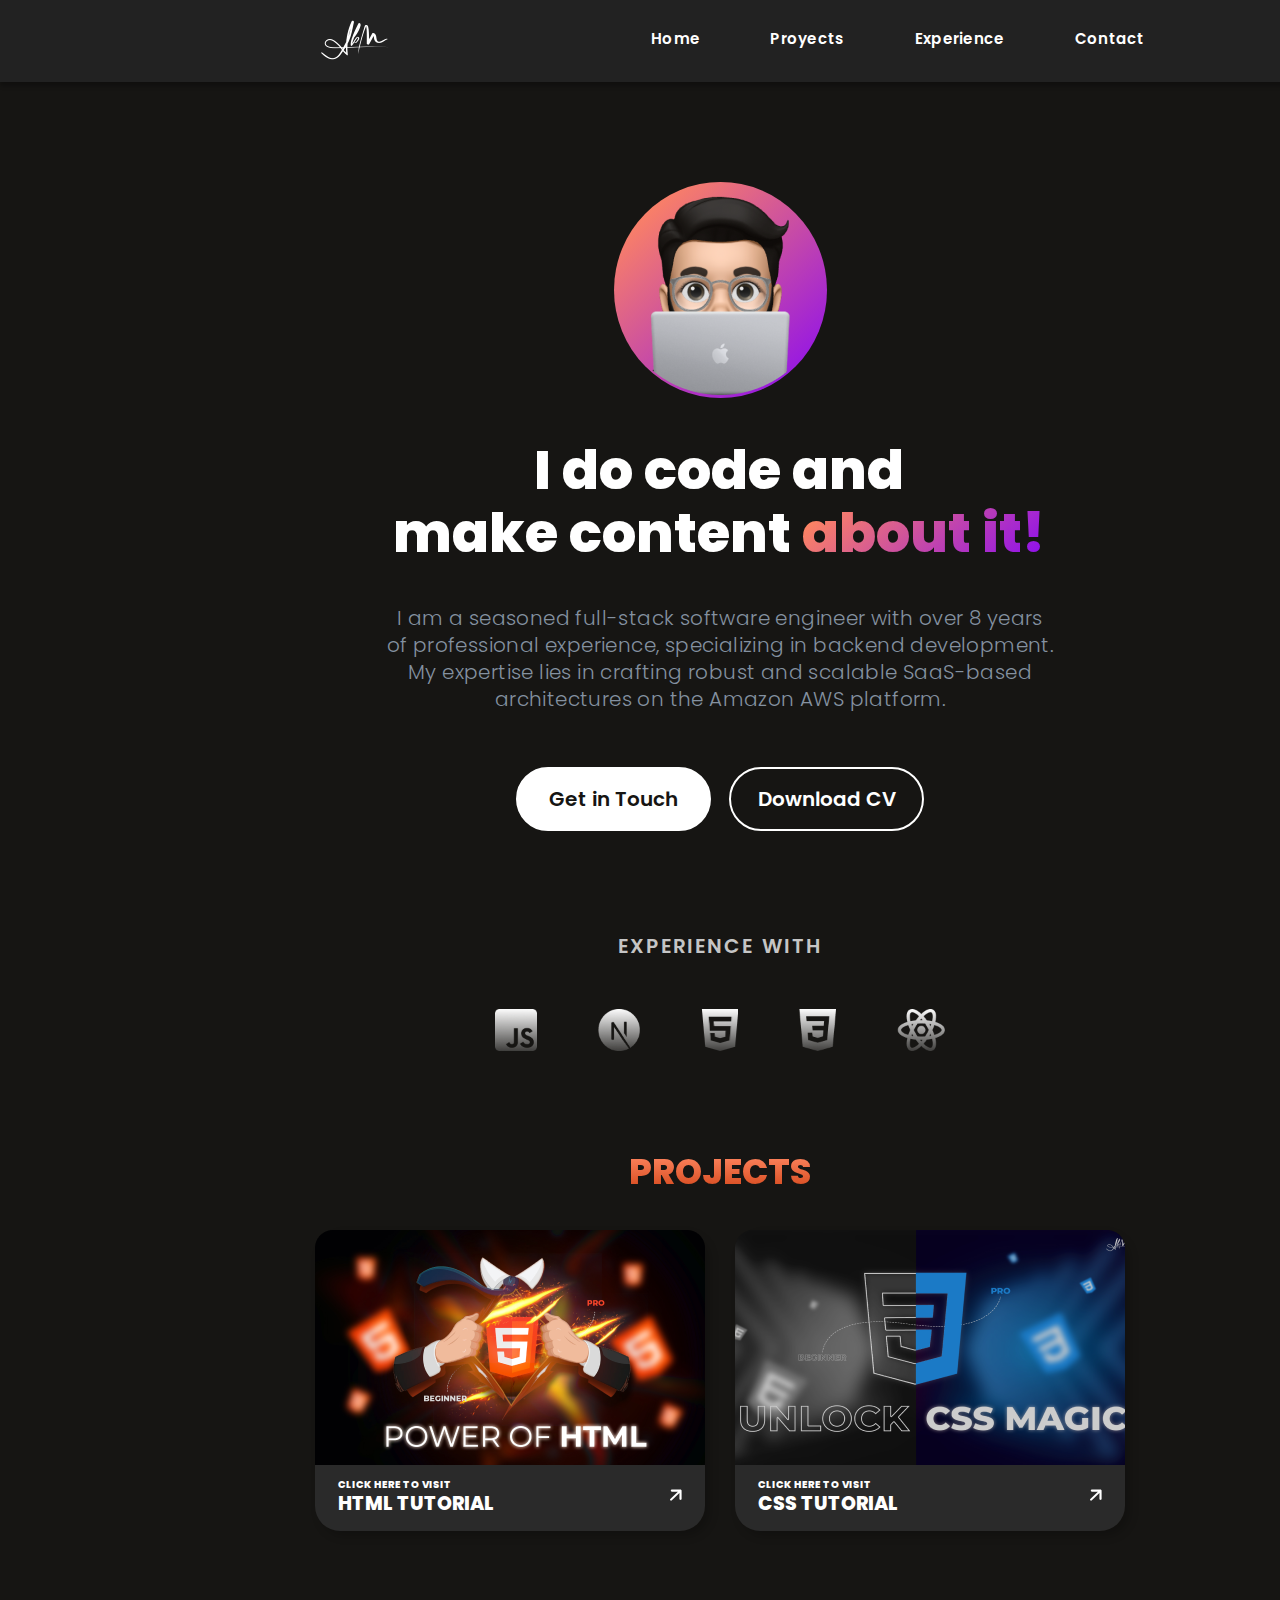
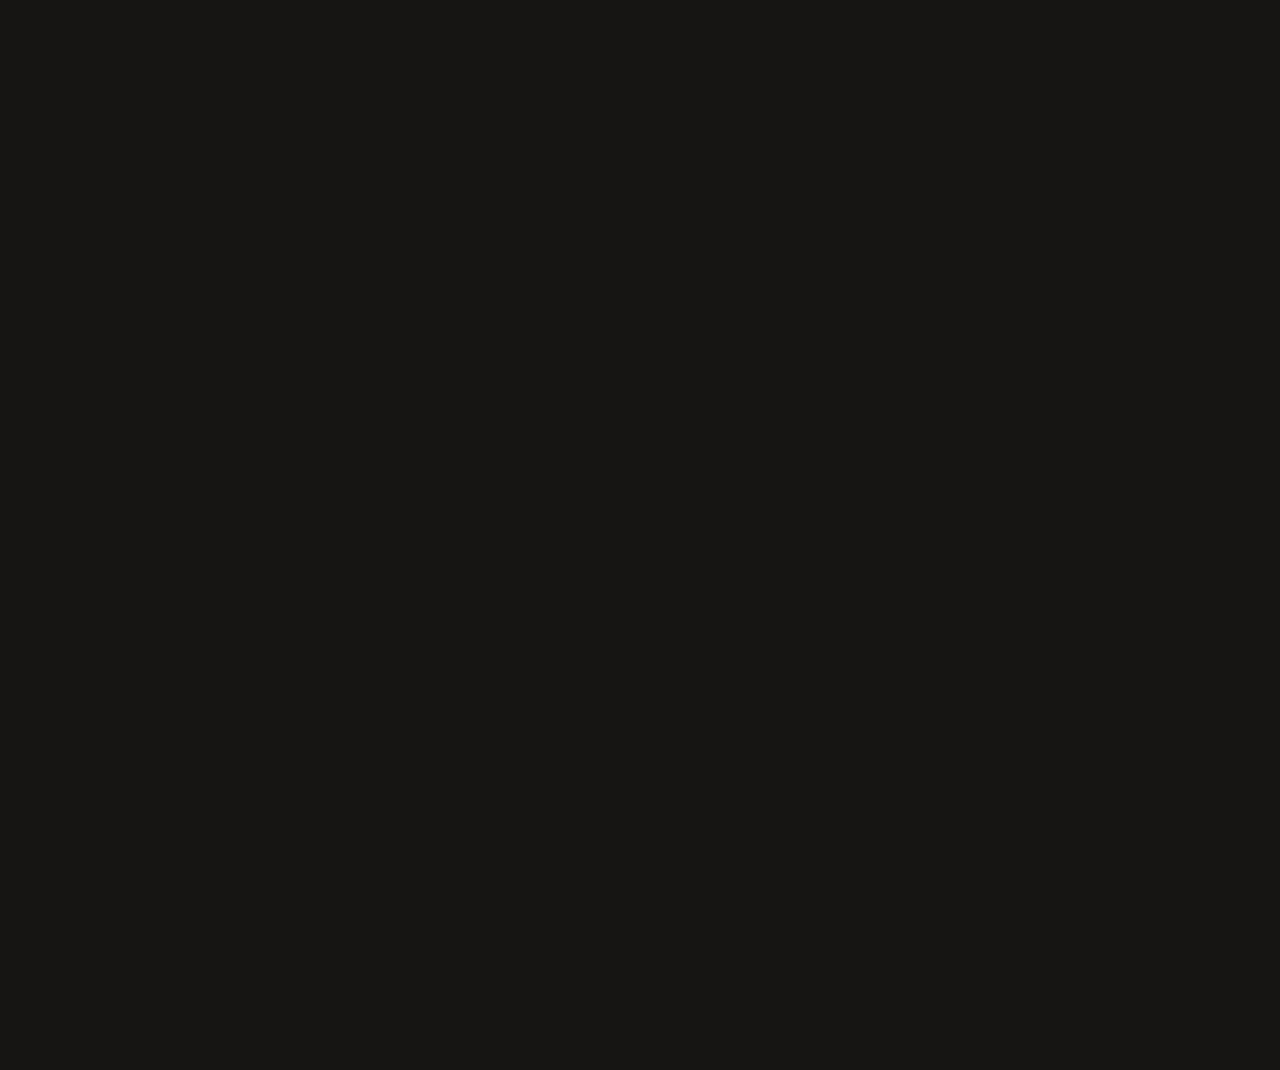
<file: figma_enclase/index.html>
<!DOCTYPE html>
<html lang="es">

<head>
    <meta charset="UTF-8">
    <meta name="viewport" content="width=device-width, initial-scale=1.0">
    <title>Developer Portfolio Website</title>
    <link rel="preconnect" href="https://fonts.googleapis.com">
    <link rel="preconnect" href="https://fonts.gstatic.com" crossorigin>
    <link
        href="https://fonts.googleapis.com/css2?family=Poppins:ital,wght@0,100;0,200;0,300;0,400;0,500;0,600;0,700;0,800;0,900;1,100;1,200;1,300;1,400;1,500;1,600;1,700;1,800;1,900&display=swap"
        rel="stylesheet">
    <link rel="stylesheet" href="https://cdnjs.cloudflare.com/ajax/libs/font-awesome/6.0.0-beta3/css/all.min.css">
    <link rel="stylesheet" href="css/reset.css">

    <link rel="stylesheet" href="css/style.css">
</head>

<body>
    <header>
        <div class="site-column header-content">
            <h1>
                <img src="img/logo.png" alt="logo">
            </h1>
            <nav class="navbar">
                <ul>
                    <li><a href="#home">Home</a></li>
                    <li><a href="#proyects">Proyects</a></li>
                    <li><a href="#experience">Experience</a></li>
                    <li><a href="#contact">Contact</a></li>
                </ul>
            </nav>
        </div>
    </header>
    <main>
        <section class="site-column site-section">
            <article class="about-me">
                <div class="avatar">
                    <!-- <div id="avatarBackground">
                </div> -->
                    <img id="avatarImg" src="img/avatarImg.png" alt="avatar">
                </div>
                <h2>I do code and <br> make content <span class="shine">about it!</span></h2>
                <p>I am a seasoned full-stack software engineer with over
                    8 years of professional experience, specializing in backend development.
                    My expertise lies in crafting robust and scalable SaaS-based
                    architectures on the Amazon AWS platform.</p>
                <ul>
                    <li><a href="" class="actionButtons light">Get in Touch</a></li>
                    <li><a href="" class="actionButtons dark">Download CV</a></li>
                </ul>
            </article>
        </section>
        <section class="site-column site-section">
            <article class="experience-languages">
                <h4>experience with</h4>
                <ul>
                    <li><a href="#javascript"><img src="img/javascript.png" alt="javascript logo"></a></li>
                    <li><a href="#nodejs"><img src="img/nodejs.png" alt="nodejs logo"></a></li>
                    <li><a href="#html"><img src="img/html.png" alt="html logo"></a></li>
                    <li><a href="#css"><img src="img/css.png" alt="css logo"></a></li>
                    <li><a href="#reactjs"><img src="img/reactjs.png" alt="reatjs logo"></a></li>
                </ul>
            </article>
        </section>
        <section class="site-column site-section">
            <article class="projects">
                <h3>projects</h3>
                <div class="project-thumbnails">
                    <div class="rectangle5 thumbnail1"> <!--aca podria haber puesto una sola clase creo -->
                        <!-- podria haber sido un UL pero quise probar resolverlo con un div-->
                        <a href="#project1">
                            <img src="img/project-thumbnail-1.png" alt="power of html beginner tutorial">
                        </a>
                        <div class="project-box">
                            <div class="project-titlebox">
                            <p>click here to visit</p>
                            <h4>html tutorial</h4>
                            </div>
                            <a href="#project1"><img src="img/view-icon.svg" alt="view icon"></a>
                        </div>
                    </div>
                    <div class="rectangle5 thumbnail2">
                        <a href="#project2">
                            <img src="img/project-thumbnail-2.png" alt="unlock css magic tutorial">
                        </a>
                        <div class="project-box">
                            <div class="project-titlebox">
                            <p>click here to visit</p>
                            <h4>css tutorial</h4>
                            </div>
                            <a href="#project1"><img src="img/view-icon.svg" alt="view icon"></a>
                        </div>
                    </div>
                </div>
            </article>
        </section>

    </main>

</body>

</html>
</file>
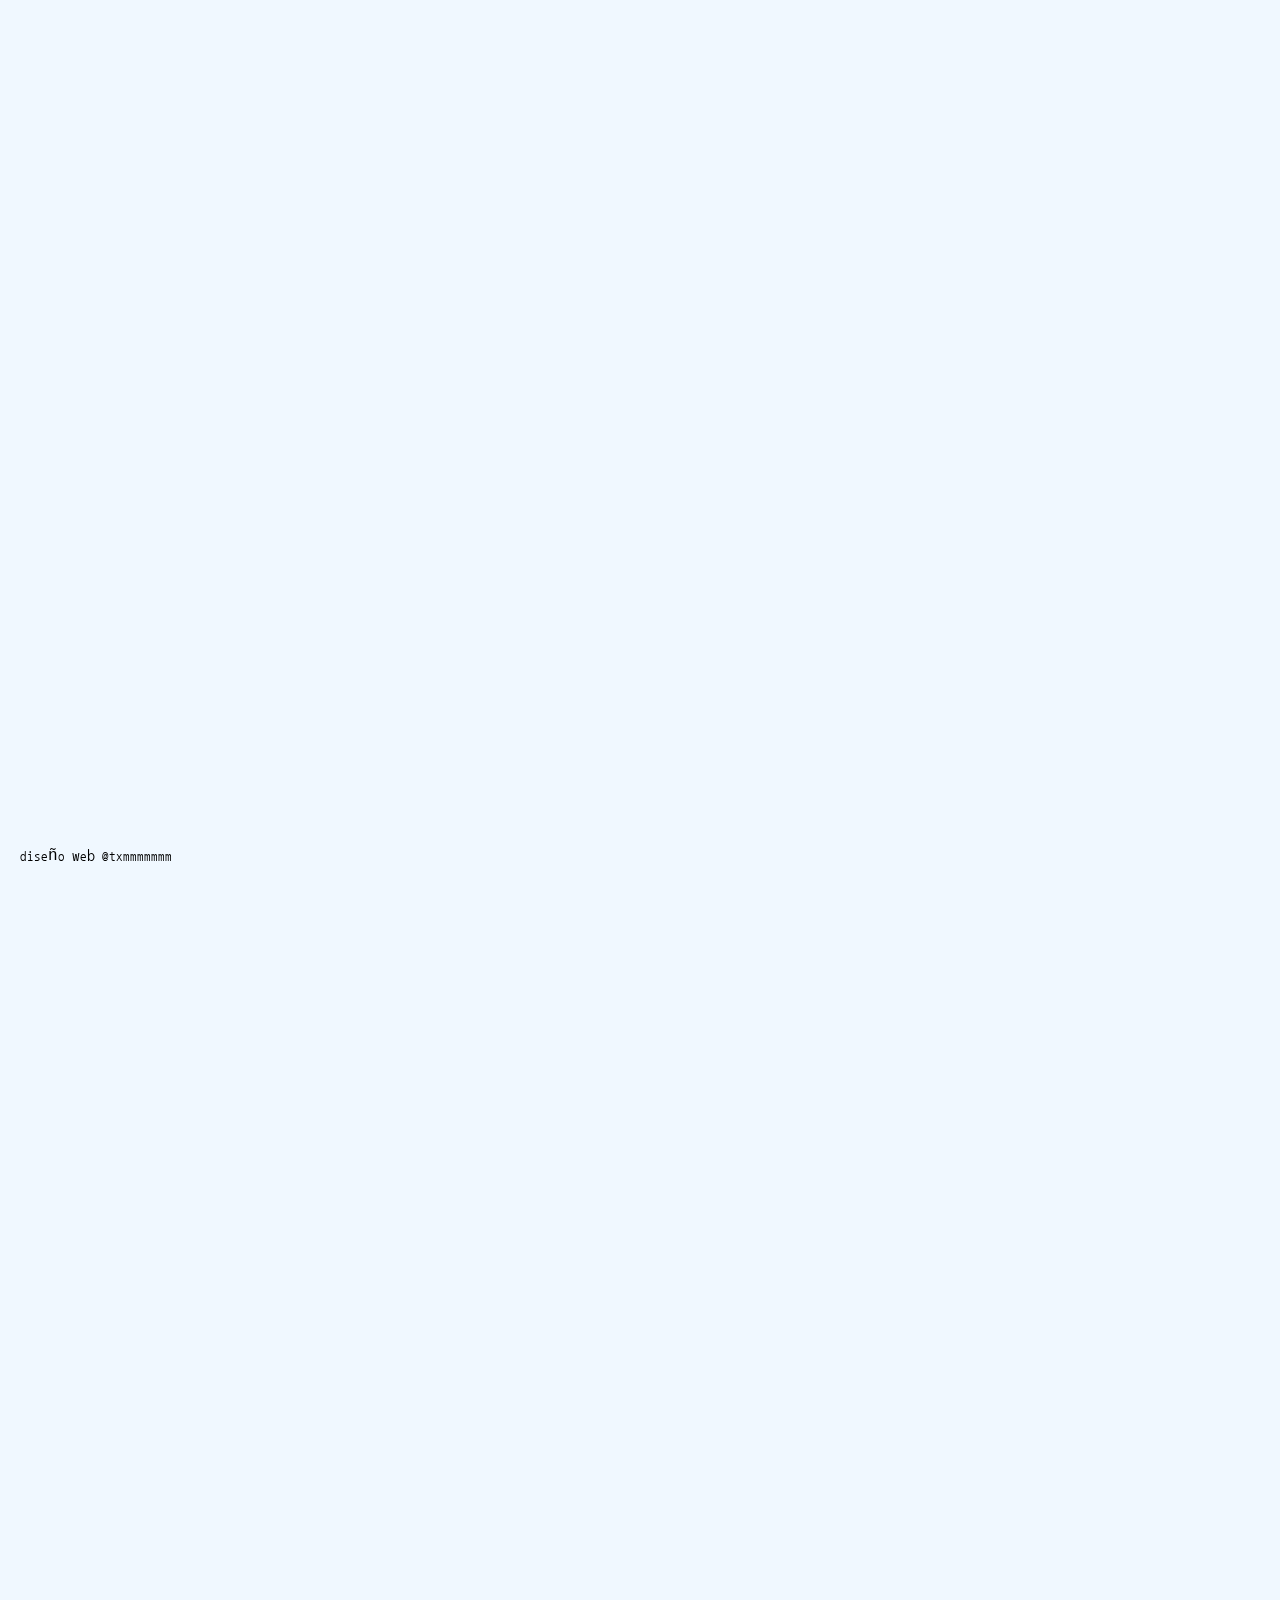
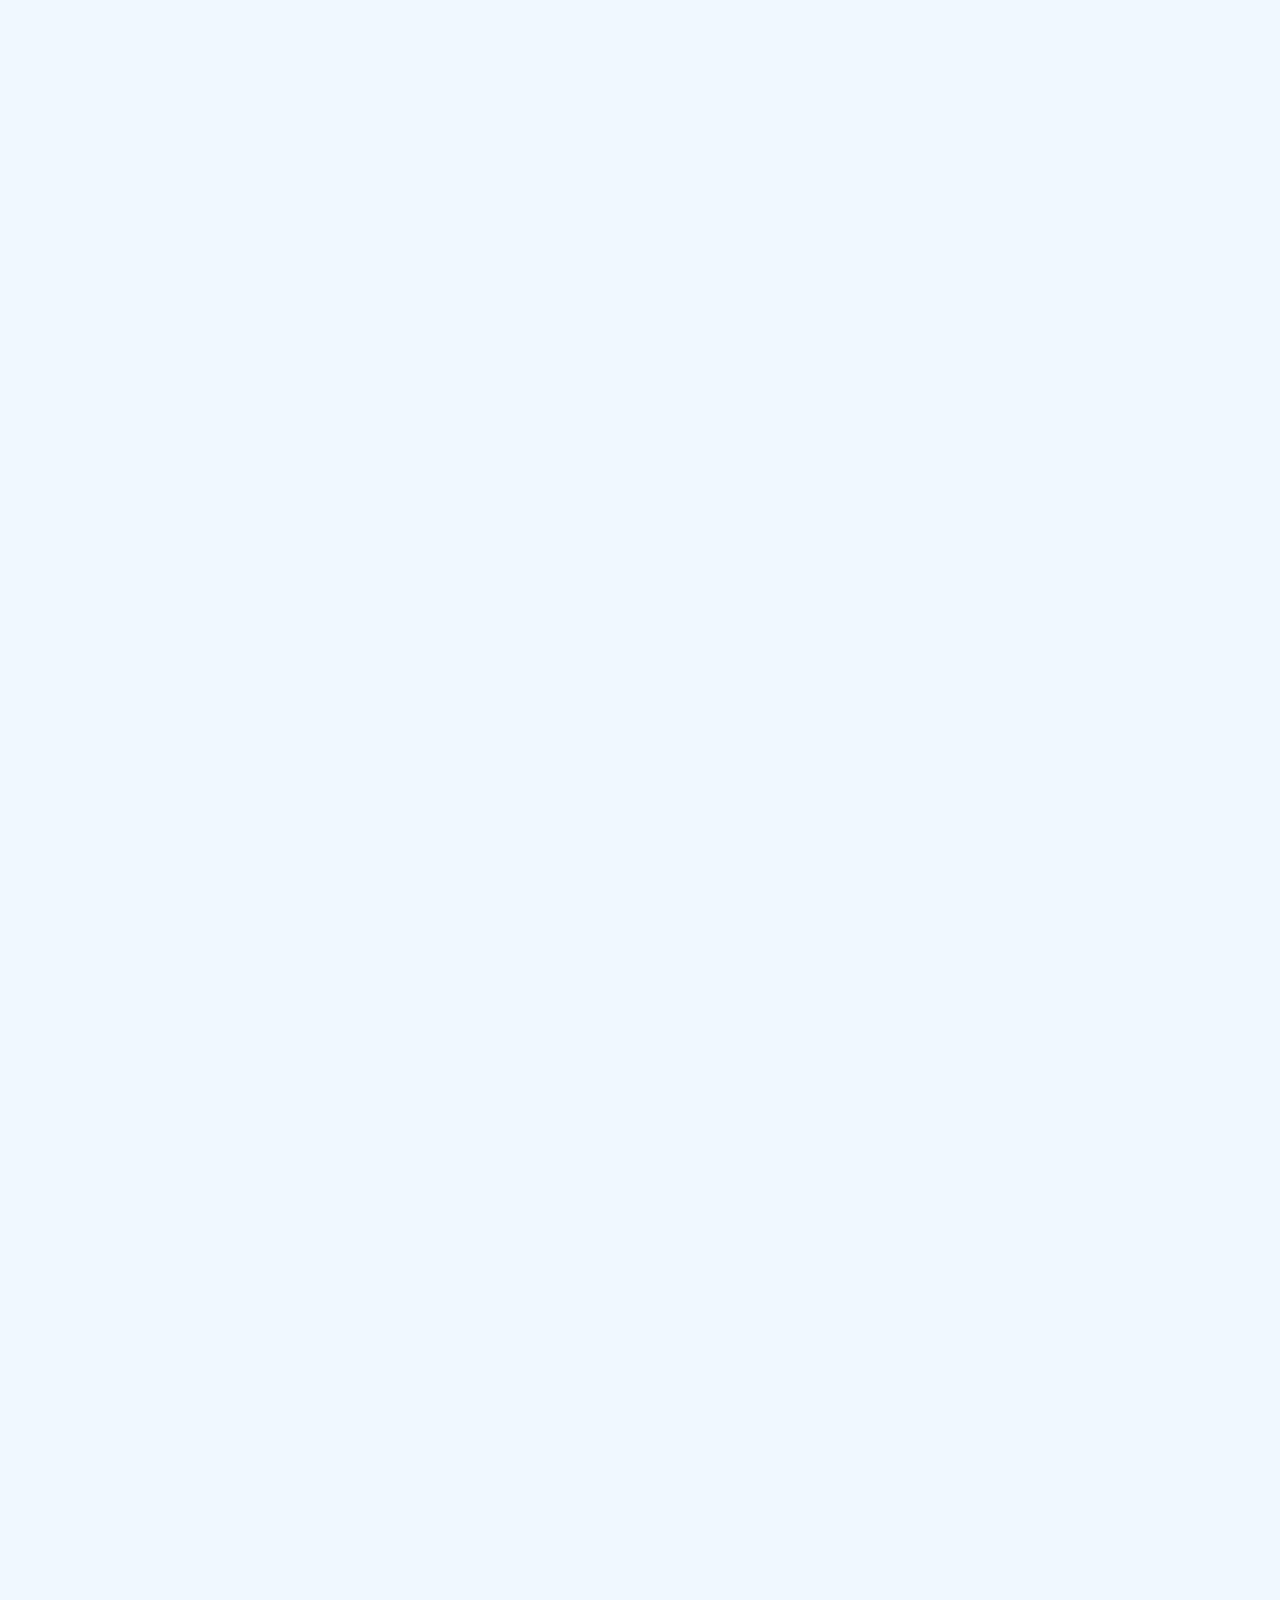
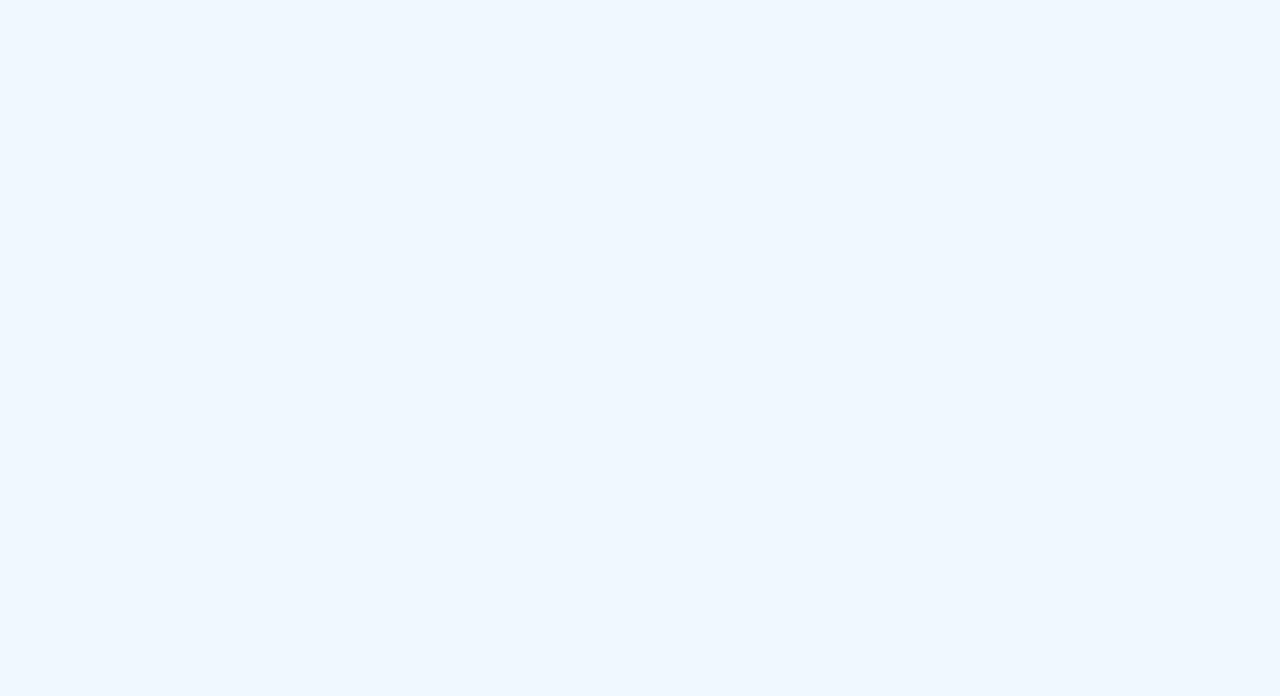
<file: joweb/index.html>
<!DOCTYPE html>
<html lang="es">

<head>
    <meta charset="UTF-8">
    <meta name="viewport" content="width=device-width, initial-scale=1.0">
    <title>estrella.webstarz</title>
    <link id="strelastar" rel="icon" href="img/logoSimple.png">
    <link rel="alternate" hreflang="en" href="index-en.html">
    <link rel="stylesheet" href="https://cdnjs.cloudflare.com/ajax/libs/font-awesome/6.0.0-beta3/css/all.min.css">
    <link rel="preconnect" href="https://fonts.googleapis.com">
    <link rel="preconnect" href="https://fonts.gstatic.com" crossorigin>
    <link href="https://fonts.googleapis.com/css2?family=Raleway:ital,wght@0,100..900;1,100..900&display=swap"
        rel="stylesheet">
    <link rel="preconnect" href="https://fonts.googleapis.com">
    <link rel="preconnect" href="https://fonts.gstatic.com" crossorigin>
    <link
        href="https://fonts.googleapis.com/css2?family=Nanum+Gothic+Coding&family=Noto+Sans+JP:wght@100..900&family=Raleway:ital,wght@0,100..900;1,100..900&display=swap"
        rel="stylesheet">
    <link rel="stylesheet" href="css/reset.css">
    <link rel="stylesheet" href="css/style.css">
</head>

<body>
    <main id="content">
        <div id="personaje">
            <img src="img/personajes/webstarElf1.png" alt="personaje">
        </div>
        <div class="column column-info">
            <nav class="logo-button">
                <button class="button">
                    <img src="img/logo.png" alt="logo">
                </button>
            </nav>
            <!-- <button id="dibuSonido">
            <img src="img/dibu.gif" alt="dibu">
        </button> -->
            <h1 class="title" style="display: none;">
                estrella.webstarz
            </h1>
            <ul id="id-proyectos">
                <li class="info-proyecto" id="arxe">
                    <a href="https://www.instagram.com/arxe____/" target="_blank">arxe</a>
                    <div class="container-proyecto" id="arxe-info">
                        <div class="image-container">
                            <img src="img/imgProyectos/arxe-pic.jpg" alt="logo arxe">
                        </div>
                        <p class="project-descrpt">ARXE es un proyecto textil que parte desde explorar un imaginario
                            personal y desarrollar técnicas en torno a el.
                            Trabaja las prendas por su contacto directo, involucrándose con los textiles que elige y
                            acercándolos a un estado de desintegración, rotura y quiebre. En un universo donde el paso
                            del tiempo es el lugar de partida para la construcción de una segunda piel.

                        </p>
                    </div>
                </li>
                <li class="info-proyecto" id="comunidad-trans">
                    <a href="https://www.instagram.com/comunidad.trans_caricatura/"
                        target="_blank">comunidad.trans_caricatura</a>
                    <div class="container-proyecto" id="comunidadTrans-info">
                        <div class="image-container">
                            <img src="img/imgProyectos/comunidadTrans-pic.jpg" alt="logo comunidad trans caricatura">
                        </div>
                        <p class="project-descrpt">de sensibilidad especifica y exploraciones varias, diseño informado
                            x curiosidad y afan x lo desconocido o - notable o + extraño, en referencia constante al
                            coleccionismo de imagen y medios audiovisuales.
                        </p>
                    </div>
                </li>
                <li class="info-proyecto" id="corel">
                    <a href="https://www.instagram.com/corel______/" target="_blank">corel</a>
                    <div class="container-proyecto" id="corel-info">
                        <div class="image-container">
                            <img src="img/imgProyectos/corel-pic.jpg" alt="logo corel">
                        </div>
                        <p class="project-descrpt">COREL es un proyecto de ropa consciente, por esto trabajamos con
                            stock reducido, además de que confeccionamos todo nuestro material a mano, todas las telas
                            que seleccionamos cuidadosamente son recicladas para evitar la sobreproducción. El objetivo
                            principal del proyecto es reducir el consumo irreflexivo y normalizar la compra responsable
                            para invertir en ropa de calidad y reciclada.
                        </p>
                    </div>
                </li>
                <li class="info-proyecto" id="isa-archivos">
                    <a href="https://instagram.com/issaarchivos/" target="_blank">issaarchivos</a>
                    <div class="container-proyecto" id="isa-archivos-info">
                        <div class="image-container">
                            <img src="img/imgProyectos/issaarchivos-pic.jpg" alt="logo isa archivos">
                        </div>
                        <p class="project-descrpt">ISSAARCHIVOS enmarca un rejunte de telas en desuso, artículos y
                            mercancías obsoletas. Cada pieza adjunta una reconversión, lleva materiales irrepetibles y
                            es confeccionada a mano en Buenos Aires.</p>
                    </div>
                </li>
                <li class="info-proyecto" id="ju_ishiii">
                    <a href="https://www.instagram.com/ju_ishiii/" target="_blank">ju ishi i</a>
                    <div class="container-proyecto" id="juishii-info">
                        <div class="image-container">
                            <img src="img/imgProyectos/juishii-pic.jpg" alt="logo juishi">
                        </div>
                        <p class="project-descrpt">JU ISHI I es un proyecto de prendas transmutadas que surgen de una
                            experimentación mágica caótica. sigilos que evocan los deseos de quien las habita
                        </p>
                    </div>
                </li>
                <li class="info-proyecto" id="lame_beauty_item">
                    <a href="https://www.instagram.com/lame_beauty_item/" target="_blank">lame_beauty_item</a>
                    <div class="container-proyecto" id="lameBeauty-info">
                        <div class="image-container">
                            <img src="img/imgProyectos/lameBeauty-pic.jpg" alt="logo lame beauty item">
                        </div>
                        <p class="project-descrpt">LAME_BEAUTY_ITEM es un proyecto de upcycling.
                            prendas únicas hechas a mano</p>
                    </div>
                </li>
                <li class="info-proyecto" id="mushiii">
                    <a href="https://www.instagram.com/mushhiiii/" target="_blank">mushhiiii</a>
                    <div class="container-proyecto" id="mushhiiii-info">
                        <div class="image-container">
                            <img src="img/imgProyectos/mushhiiii-pic.jpg" alt="logo mushhiiii">
                        </div>
                        <p class="project-descrpt">MUSHHIIII⋆౨ৎ˚⟡˖son piezas mullidas para zambullirse, descansar y
                            jugar. Insectos se energía, nubes de algodón.
                        </p>
                    </div>
                </li>
                <li class="info-proyecto" id="odor">
                    <a href="https://www.instagram.com/odor.sudor/" target="_blank">odor</a>
                    <div class="container-proyecto" id="odor-info">
                        <div class="image-container">
                            <img src="img/imgProyectos/odor-pic.jpg" alt="logo odor">
                        </div>
                        <p class="project-descrpt">ODOR es un laboratorio de estilismo olfativo, trabaja con la
                            destilación de aceites esenciales, la búsqueda de esencias y la creación de escenas
                            olfativas en diferentes soportes y experiencias. Investiga como viaja el olor en el aire y
                            como se da esa comunicación química animal , entre lxs humanos y todo lo que nos rodea.
                        </p>
                    </div>
                </li>
                <li class="info-proyecto" id="proteccion">
                    <a href="https://www.instagram.com/proteccion_/" target="_blank">proteccion</a>
                    <div class="container-proyecto" id="proteccion-info">
                        <div class="image-container">
                            <img src="img/imgProyectos/proteccion-pic.jpg" alt="logo proteccion">
                        </div>
                        <p class="project-descrpt">PROTECCION es para exaltar los aspectos individuales que nos
                            potencian y cubrir lo que queremos velar. Proteccion se crea a partir de experiencias de
                            vida contemporánea nocturna y digital, diurna y alterada. La conciencia y el cuerpo deben
                            ser protegidos. La búsqueda de satisfacción máxima es la clave.
                        </p>
                    </div>
                </li>
            </ul>
        </div>

        <!--- SECCION ROPITAS -->
        <div class="container-ropa">
            <!-- ARXE -->
            <div class="draggable" id="ax6">
                <img id="ax6-pic" src="img/prendas/arxe-80000-AX6.png" title="arxe    cod:AX6      precio=$80.000"
                    alt="arxeAX6">
                <div class="infoPrenda">
                    <span>Arxe AX6</span>
                    <span>$80.000</span>
                </div>
            </div>
            <div class="draggable" id="ax3">
                <img id="ax3-pic" src="img/prendas/arxe-120000-AX3.png" title="arxe    cod:AX3      precio=$120.000"
                    alt="arxeAX3">
                <div class="infoPrenda">
                    <span>Arxe</span>
                    <span>AX3 $120.000</span>
                </div>
            </div>
            <div class="draggable" id="ax4">
                <img id="ax4-pic" src="img/prendas/arxe-120000-AX4.png" title="arxe    cod:AX4      precio=$120.000"
                    alt="arxeAX4">
                <div class="infoPrenda">
                    <span>Arxe</span>
                    <span>AX4 $120.000</span>
                </div>
            </div>
            <div class="draggable" id="ax1">
                <img id="ax1-pic" src="img/prendas/arxe-140000-AX1.png" title="arxe    cod:AX1      precio=$140.000"
                    alt="arxeAX1">
                <div class="infoPrenda">
                    <span>Arxe</span>
                    <span>AX1 $140.000</span>
                </div>
            </div>
            <div class="draggable" id="ax2">
                <img id="ax2-pic" src="img/prendas/arxe-140000-AX2.png" title="arxe    cod:AX2      precio=$140.000"
                    alt="arxeAX2">
                <div class="infoPrenda">
                    <span>Arxe</span>
                    <span>AX2 $140.000</span>
                </div>
            </div>
            <div class="draggable" id="ax5">
                <img id="ax5-pic" src="img/prendas/arxe-150000-AX5.png" title="arxe    cod:AX5      precio=$150.000"
                    alt="arxeAX5">
                <div class="infoPrenda">
                    <span>Arxe</span>
                    <span>AX5 $150.000</span>
                </div>
            </div>
            <div class="draggable" id="ax7">
                <img id="ax7-pic" src="img/prendas/arxe-180000-AX7.png" title="arxe    cod:AX7      precio=$180.000"
                    alt="arxeAX7">
                <div class="infoPrenda">
                    <span>Arxe</span>
                    <span>AX7 $180.000</span>
                </div>
            </div>

            <!-- COMUNIDAD.t_c -->
            <div class="draggable" id="ctc1">
                <img id="ctc1-pic" src="img/prendas/comunidad-trans-caricatura-60000-CTC1.png"
                    title="comunidad.t_c  cod:CTC1  $60.000" alt="comunidadCTC1">
                <div class="infoPrenda">
                    <span>comunidad.trans_caricatura</span>
                    <span>CTC1 $60.000</span>
                </div>
            </div>
            <div class="draggable" id="ctc2">
                <img id="ctc2-pic" src="img/prendas/comunidad-trans-caricatura-SOLDOUT.png"
                    title="comunidad.t_c  $OLDOUT" alt="comunidadCTC2sOULDOUT">
                <div class="infoPrenda">
                    <span>comunidad.trans_caricatura</span>
                    <span>CTC2 $OLDOUT</span>
                </div>
            </div>
            <div class="draggable" id="ctc3">
                <img id="ctc3-pic" src="img/prendas/comunidad-trans-caricatura-60000-CTC3.png"
                    title="comunidad.t_c  cod:CTC3  $60.000" alt="comunidadCTC3">
                <div class="infoPrenda">
                    <span>comunidad.trans_caricatura</span>
                    <span>CTC3 $60.000</span>
                </div>
            </div>
            <div class="draggable" id="ctc4">
                <img id="ctc4-pic" src="img/prendas/comunidad-trans-caricatura-50000-CTC4.png"
                    title="comunidad.t_c  cod:CTC4  $50.000" alt="comunidadCTC4">
                <div class="infoPrenda">
                    <span>comunidad.trans_caricatura</span>
                    <span>CTC4 $50.000</span>
                </div>
            </div>
            <div class="draggable" id="ctc5">
                <img id="ctc5-pic" src="img/prendas/comunidad-trans-caricatura-60000-CTC5.png"
                    title="comunidad.t_c  cod:CTC5  $60.000" alt="comunidadCTC5">
                <div class="infoPrenda">
                    <span>comunidad.trans_caricatura</span>
                    <span>CTC5 $60.000</span>
                </div>
            </div>
            <div class="draggable" id="ctc6">
                <img id="ctc6-pic" src="img/prendas/comunidad-trans-caricatura-45000-CTC6.png"
                    title="comunidad.t_c  cod:CTC6  $45.000" alt="comunidadCTC6">
                <div class="infoPrenda">
                    <span>comunidad.trans_caricatura</span>
                    <span>CTC6 $45.000</span>
                </div>
            </div>

            <!-- COREL -->
            <div class="draggable" id="corel1">
                <img id="corel1-pic" src="img/prendas/corel-145000-CO1.png" title="corel   cod:CO1   $145.000"
                    alt="corelCO1">
                <div class="infoPrenda">
                    <span>corel</span>
                    <span>CO1 $145.000</span>
                </div>
            </div>
            <div class="draggable" id="corel2">
                <img id="corel2-pic" src="img/prendas/corel-145000-CO2.png" title="corel   cod:CO2   $145.000"
                    alt="corelCO2">
                <div class="infoPrenda">
                    <span>corel</span>
                    <span>CO2 $145.000</span>
                </div>
            </div>
            <div class="draggable" id="corel3">
                <img id="corel3-pic" src="img/prendas/corel-145000-CO3.png" title="corel   cod:CO3   $145.000"
                    alt="corelCO3">
                <div class="infoPrenda">
                    <span>corel</span>
                    <span>CO3 $145.000</span>
                </div>
            </div>
            <div class="draggable" id="corel4">
                <img id="corel4-pic" src="img/prendas/corel-60000-CO4.png" title="corel   cod:CO4   $60.000"
                    alt="corelCO4">
                <div class="infoPrenda">
                    <span>corel</span>
                    <span>CO4 $60.000</span>
                </div>
            </div>
            <div class="draggable" id="corel5">
                <img id="corel5-pic" src="img/prendas/corel-69000-CO5.png" title="corel   cod:CO5   $69.000"
                    alt="corelCO5">
                <div class="infoPrenda">
                    <span>corel</span>
                    <span>CO5 $69.000</span>
                </div>
            </div>

            <!-- ISSAARCHIVOS -->
            <div class="draggable" id="iss1">
                <img id="iss1-pic" src="img/prendas/issaarchivos-50000-ISS1.png"
                    title="issaarchivos   cod:ISS1   $50.000" alt="issaarchivosISA1">
                <div class="infoPrenda">
                    <span>issaarchivos</span>
                    <span>ISS1 $50.000</span>
                </div>
            </div>
            <div class="draggable" id="iss2">
                <img id="iss2-pic" src="img/prendas/issaarchivos-30000-ISS2.png"
                    title="issaarchivos   cod:ISS2   $30.000" alt="issaarchivosISA2">
                <div class="infoPrenda">
                    <span>issaarchivos</span>
                    <span>ISS2 $30.000</span>
                </div>
            </div>
            <div class="draggable" id="iss3">
                <img id="iss3-pic" src="img/prendas/issaarchivos-50000-ISS3.png"
                    title="issaarchivos   cod:ISS3   $50.000" alt="issaarchivosISA3">
                <div class="infoPrenda">
                    <span>issaarchivos</span>
                    <span>ISS3 $50.000</span>
                </div>
            </div>
            <div class="draggable" id="iss4">
                <img id="iss4-pic" src="img/prendas/issaarchivos-60000-ISS4.png"
                    title="issaarchivos   cod:ISS4   $60.000" alt="issaarchivosISA4">
                <div class="infoPrenda">
                    <span>issaarchivos</span>
                    <span>ISS4 $60.000</span>
                </div>
            </div>
            <div class="draggable" id="iss5">
                <img id="iss5-pic" src="img/prendas/issaarchivos-40000-ISS5.png"
                    title="issaarchivos   cod:ISS5   $40.000" alt="issaarchivosISA5">
                <div class="infoPrenda">
                    <span>issaarchivos</span>
                    <span>ISS5 $40.000</span>
                </div>
            </div>
            <div class="draggable" id="iss6">
                <img id="iss6-pic" src="img/prendas/issaarchivos-45000-ISS6.png"
                    title="issaarchivos   cod:ISS6   $45.000" alt="issaarchivosISA6">
                <div class="infoPrenda">
                    <span>issaarchivos</span>
                    <span>ISS6 $45.000</span>
                </div>
            </div>
            <div class="draggable" id="iss7">
                <img id="iss7-pic" src="img/prendas/issaarchivos-35000-ISS7.png"
                    title="issaarchivos   cod:ISS7   $35.000" alt="issaarchivosISA7">
                <div class="infoPrenda">
                    <span>issaarchivos</span>
                    <span>ISS7 $35.000</span>
                </div>
            </div>

            <!-- JUISHII -->
            <div class="draggable" id="ju1">
                <img id="ju1-pic" src="img/prendas/JUISHII-82000-JU1.png" title="juishi   cod:JU1   $82.000"
                    alt="juishiJU1">
                <div class="infoPrenda">
                    <span>ju ishi i</span>
                    <span>JU1 $82.000</span>
                </div>
            </div>
            <div class="draggable" id="ju2">
                <img id="ju2-pic" src="img/prendas/JUISHII-50000-JU2.png" title="juishi   cod:JU2   $50.000"
                    alt="juishiJU2">
                <div class="infoPrenda">
                    <span>ju ishi i</span>
                    <span>JU2 $50.000</span>
                </div>
            </div>
            <div class="draggable" id="ju3">
                <img id="ju3-pic" src="img/prendas/JUISHII-50000-JU3.png" title="juishi   cod:JU3   $50.000"
                    alt="juishiJU3">
                <div class="infoPrenda">
                    <span>ju ishi i</span>
                    <span>JU3 $50.000</span>
                </div>
            </div>
            <div class="draggable" id="ju4">
                <img id="ju4-pic" src="img/prendas/JUISHII-50000-JU4.png" title="juishi   cod:JU4   $50.000"
                    alt="juishiJU4">
                <div class="infoPrenda">
                    <span>ju ishi i</span>
                    <span>JU4 $50.000</span>
                </div>
            </div>
            <div class="draggable" id="ju5">
                <img id="ju5-pic" src="img/prendas/JUISHII-48000-JU5.png" title="juishi   cod:JU5   $48.000"
                    alt="juishiJU5">
                <div class="infoPrenda">
                    <span>ju ishi i</span>
                    <span>JU5 $48.000</span>
                </div>
            </div>

            <!-- LAME BEAUTY ITEM -->
            <div class="draggable" id="lbi1">
                <img id="lbi1-pic" src="img/prendas/lame-beauty-item-35000-LBI1.png"
                    title="lame_beauty_item   cod:LBI1   $35.000" alt="lameBeautyLBI1">
                <div class="infoPrenda">
                    <span>lame_beauty_item</span>
                    <span>LB1 $35.000</span>
                </div>
            </div>
            <div class="draggable" id="lbi2">
                <img id="lbi2-pic" src="img/prendas/lame-beauty-item-45000-LBI2.png"
                    title="lame_beauty_item   cod:LBI2   $45.000" alt="lameBeautyLBI2">
                <div class="infoPrenda">
                    <span>lame_beauty_item</span>
                    <span>LB2 $45.000</span>
                </div>
            </div>
            <div class="draggable" id="lbi3">
                <img id="lbi3-pic" src="img/prendas/lame-beauty-item-35000-LBI3.png"
                    title="lame_beauty_item   cod:LBI3   $35.000" alt="lameBeautyLBI3">
                <div class="infoPrenda">
                    <span>lame_beauty_item</span>
                    <span>LB3 $35.000</span>
                </div>
            </div>
            <div class="draggable" id="lbi4">
                <img id="lbi4-pic" src="img/prendas/lame-beauty-item-35000-LBI4.png"
                    title="lame_beauty_item   cod:LBI4   $35.000" alt="lameBeautyLBI4">
                <div class="infoPrenda">
                    <span>lame_beauty_item</span>
                    <span>LB4 $35.000</span>
                </div>
            </div>
            <div class="draggable" id="lbi5">
                <img id="lbi5-pic" src="img/prendas/lame-beauty-item-35000-LBI5.png"
                    title="lame_beauty_item   cod:LBI5   $35.000" alt="lameBeautyLBI5">
                <div class="infoPrenda">
                    <span>lame_beauty_item</span>
                    <span>LB5 $35.000</span>
                </div>
            </div>

            <!-- MUSHHIIII -->
            <div class="draggable" id="mu1">
                <img id="mu1-pic" src="img/prendas/mushhhiii-40000-MU1.png" title="mushhiiii   cod:MU1   $40.000"
                    alt="mushhiiiiMU1">
                <div class="infoPrenda">
                    <span>mushhiiii</span>
                    <span>MU1 $40.000</span>
                </div>
            </div>
            <div class="draggable" id="mu2">
                <img id="mu2-pic" src="img/prendas/mushhhiii-40000-MU2.png" title="mushhiiii   cod:MU2   $40.000"
                    alt="mushhiiiiMU2">
                <div class="infoPrenda">
                    <span>mushhiiii</span>
                    <span>MU2 $40.000</span>
                </div>
            </div>
            <div class="draggable" id="mu3">
                <img id="mu3-pic" src="img/prendas/mushhhiii-40000-MU3.png" title="mushhiiii   cod:MU3   $40.000"
                    alt="mushhiiiiMU3">
                <div class="infoPrenda">
                    <span>mushhiiii</span>
                    <span>MU3 $40.000</span>
                </div>
            </div>
            <div class="draggable" id="mu4">
                <img id="mu4-pic" src="img/prendas/mushhhiii-A-PEDIDO-MU4.png" title="mushhiiii   cod:MU4   $40.000"
                    alt="mushhiiiiMU4">
                <div class="infoPrenda">
                    <span>mushhiiii</span>
                    <span>MU4 A PEDIDO</span>
                </div>
            </div>

            <!-- ODOR -->
            <div class="draggable" id="od1">
                <img id="od1-pic" src="img/prendas/odor-20000-OD1.png" title="odor   cod:OD1   $20.000" alt="odorOD1">
                <div class="infoPrenda">
                    <span>odor</span>
                    <span>OD1 $20.000</span>
                </div>
            </div>

            <!-- PROTECCION -->
            <!-- info footer-->
        </div>
        <section id="infoWebstarz">
            <h2>estrella.webstarz</h2>
            <p>es una comunidad sideral de artistas</p>
            <p>puedes encontrar nuestros productos en el <em>Lab de Odor</em></p>
            <p><strong>Vera 1350, Ciudad de Buenos Aires</strong></p>
            <p>para pedidos en cualquier parte del mundo</p>
            <p>contactanos en <a href="mailto:hola@estrella.webstarz.com">hola@estrella.webstarz.com</a>
            </p>
            <!-- agregar una flecha para volver atras-->
             <!-- <div class="arrow-button">
                <button>
                    <img id="flecha-atras" src="img/icono-flecha.png" alt="volver">
                </button>
            </div> -->
        </section>
    </main>
    <footer class="footer">
        <span>dise<strong>ñ</strong>o <strong>w</strong>e<strong>b</strong> <a
                href="https://www.instagram.com/txmmmmmmm/" target="blank"> @txmmmmmmm</a></span>
    </footer>
    <script src="js/script.js" defer></script>
</body>

</html>
</file>
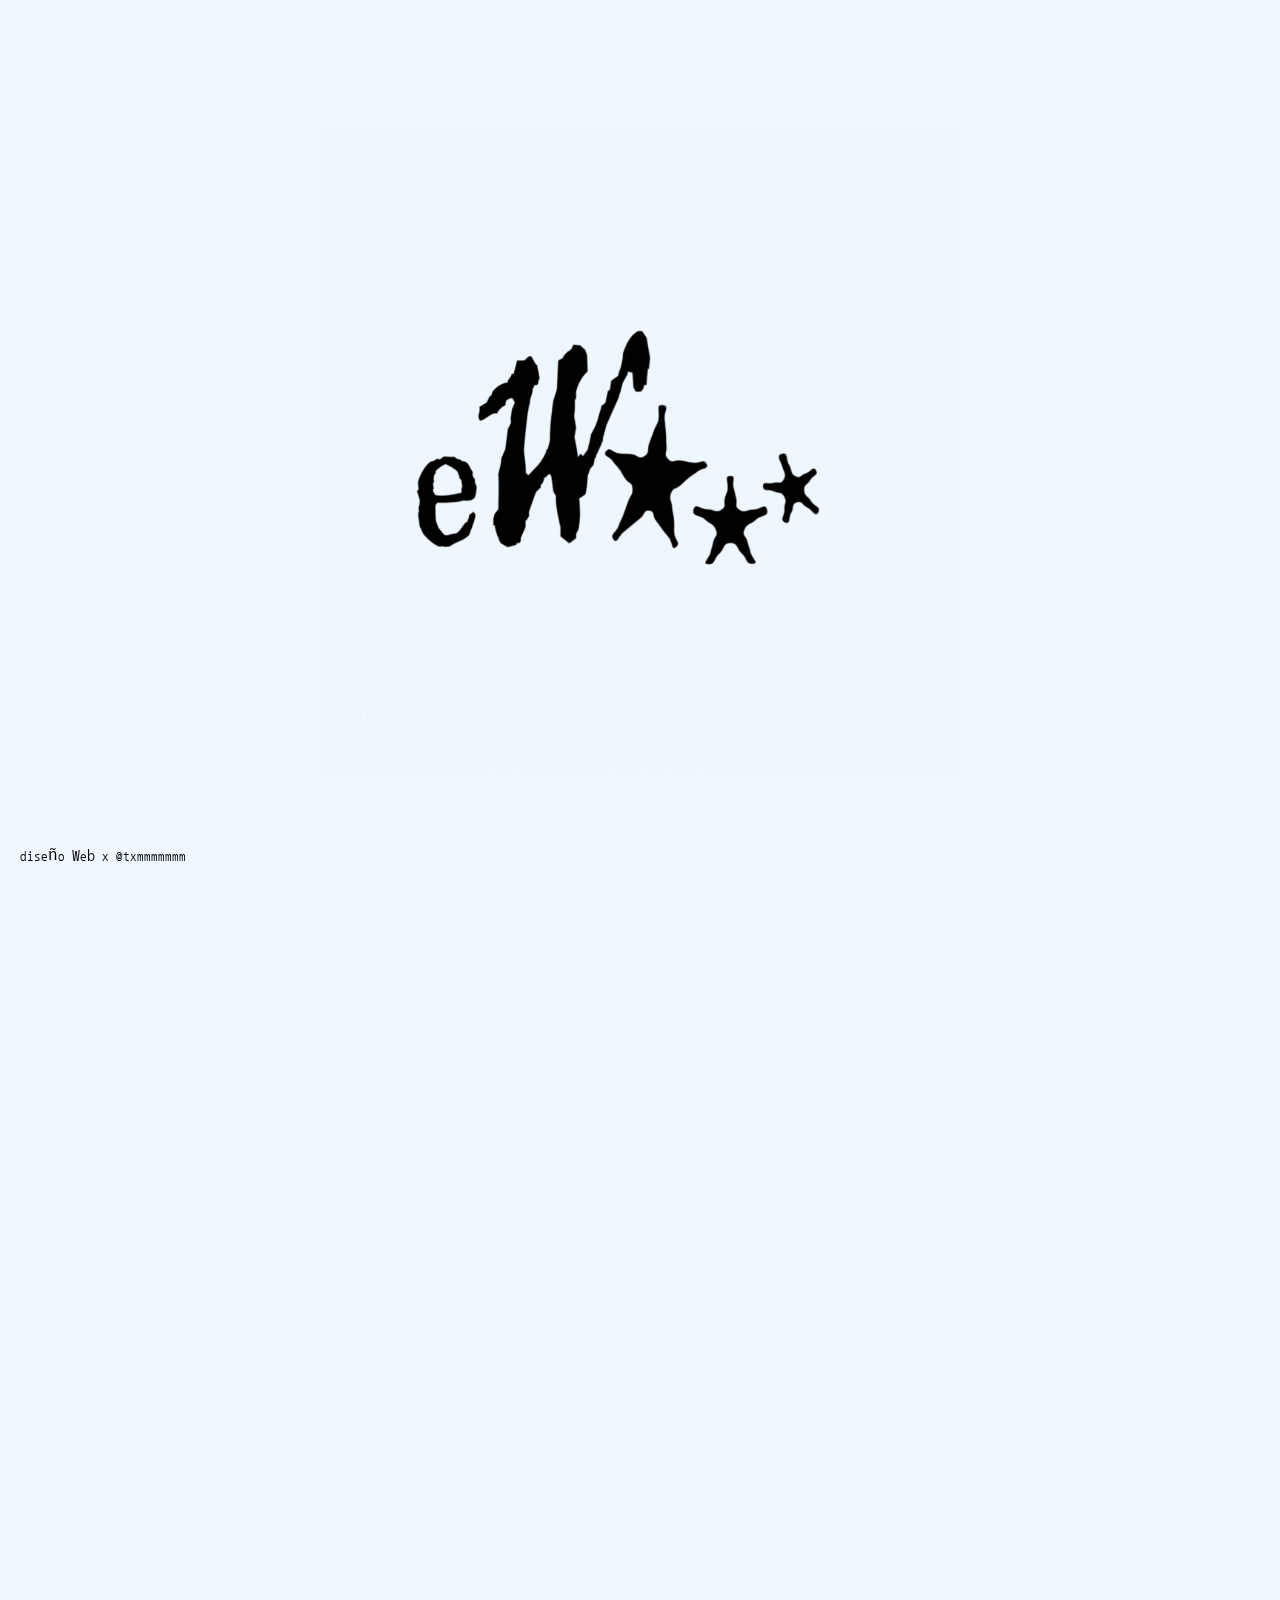
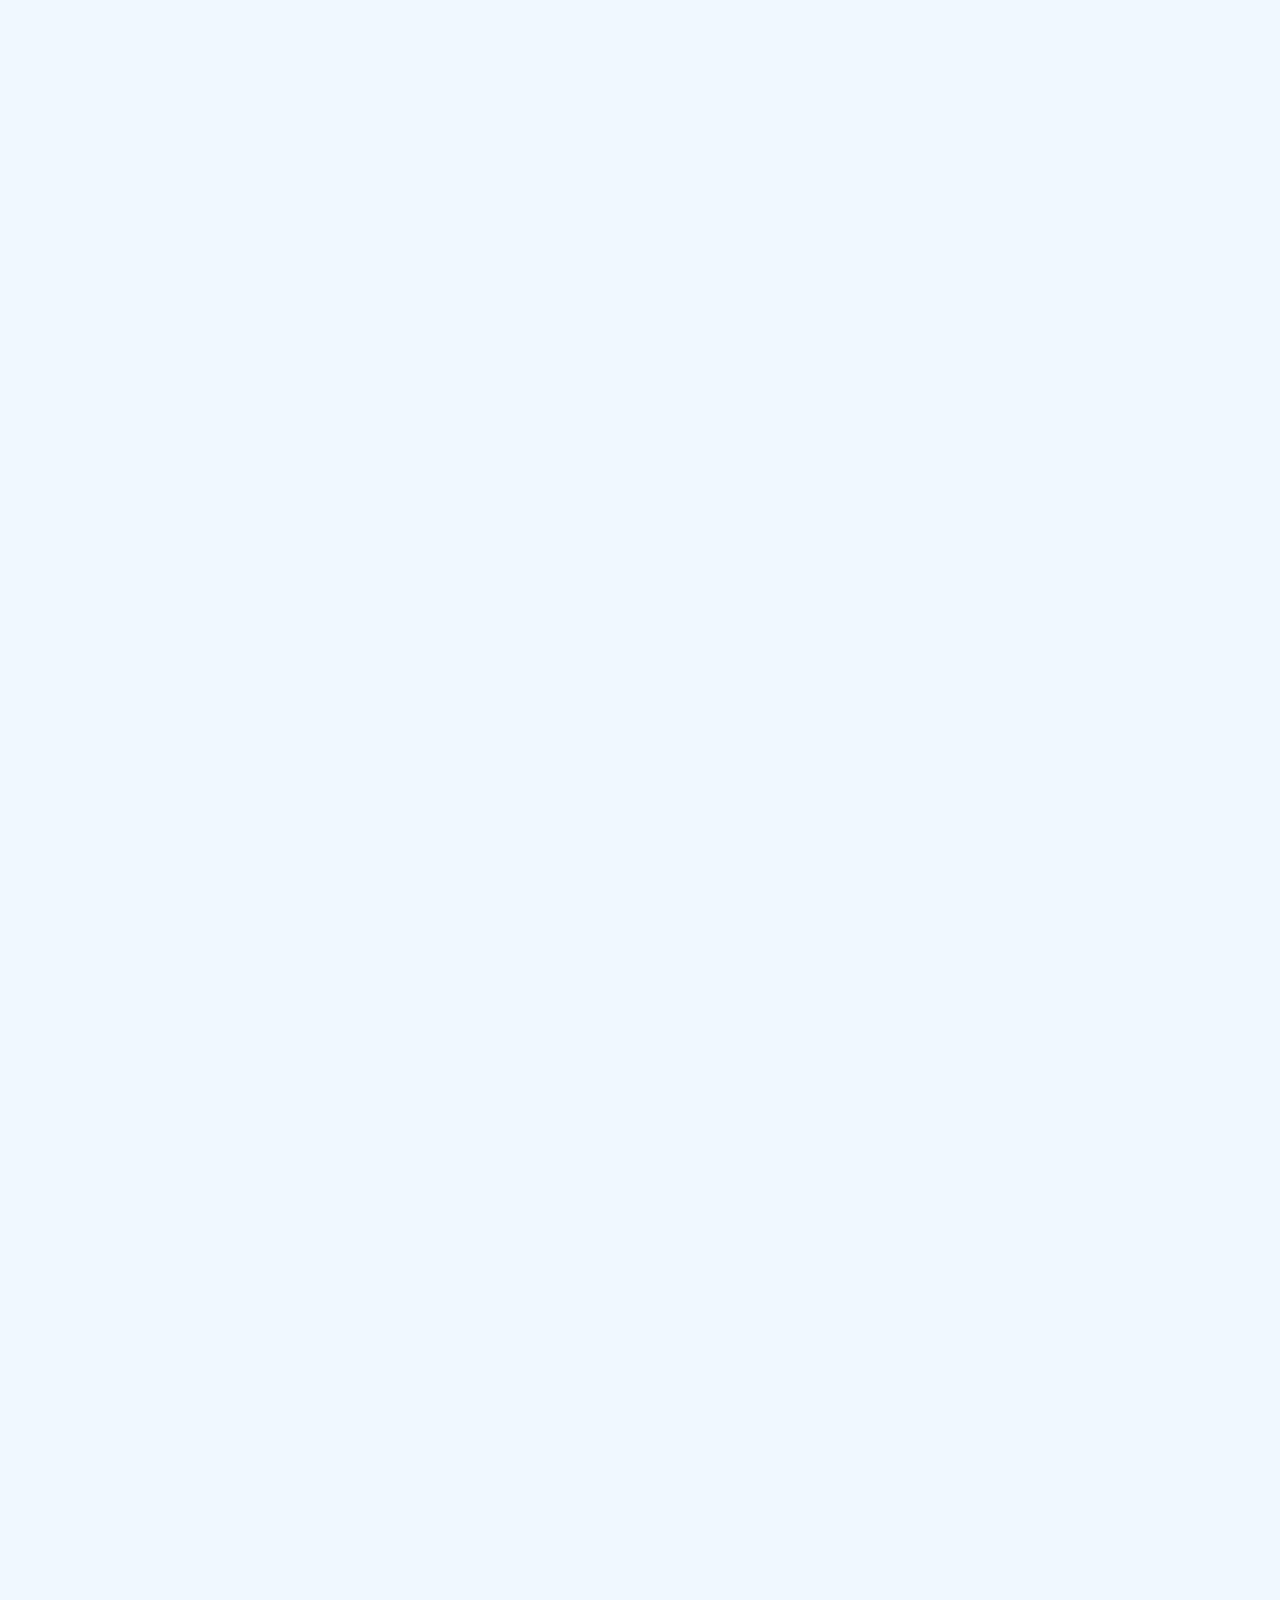
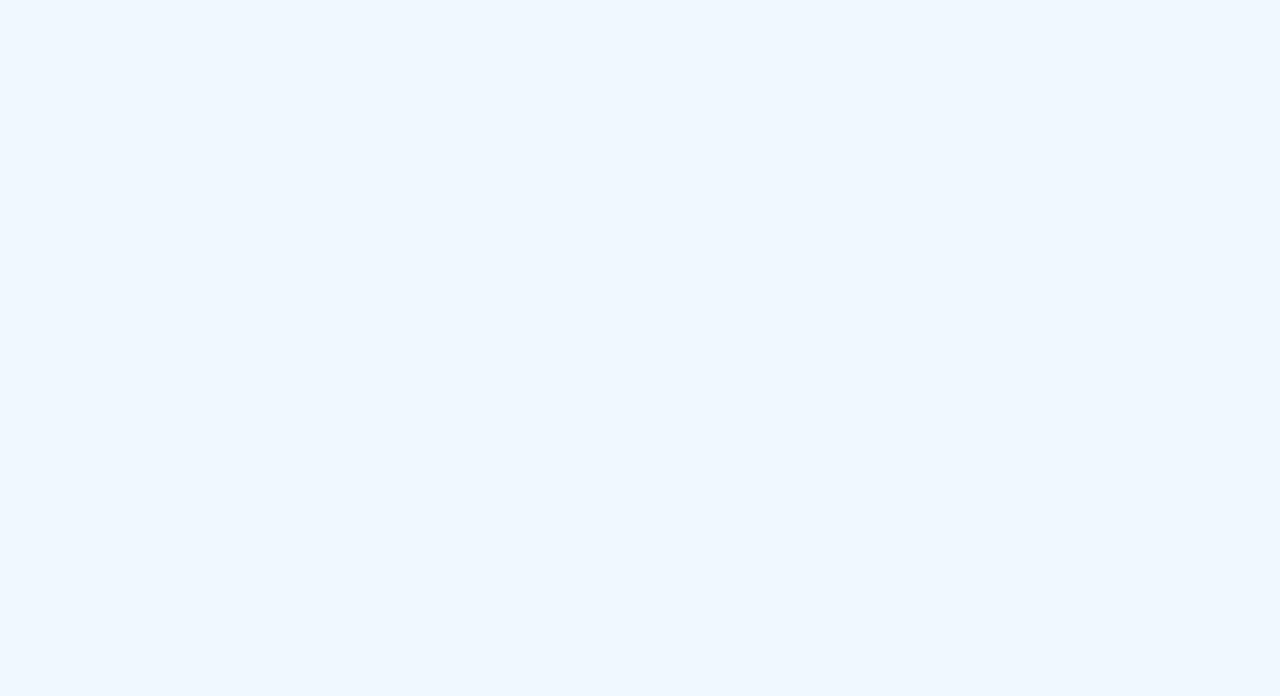
<file: joweb/index-en.html>
<!DOCTYPE html>
<html lang="es">

<head>
    <meta charset="UTF-8">
    <meta name="viewport" content="width=device-width, initial-scale=1.0">
    <title>estrella.webstarz</title>
    <link id="strelastar" rel="icon" href="img/logoSimple.png">
    <link rel="alternate" hreflang="en" href="index-en.html">
    <link rel="stylesheet" href="https://cdnjs.cloudflare.com/ajax/libs/font-awesome/6.0.0-beta3/css/all.min.css">
    <link rel="preconnect" href="https://fonts.googleapis.com">
    <link rel="preconnect" href="https://fonts.gstatic.com" crossorigin>
    <link href="https://fonts.googleapis.com/css2?family=Raleway:ital,wght@0,100..900;1,100..900&display=swap"
        rel="stylesheet">
    <link rel="preconnect" href="https://fonts.googleapis.com">
    <link rel="preconnect" href="https://fonts.gstatic.com" crossorigin>
    <link
        href="https://fonts.googleapis.com/css2?family=Nanum+Gothic+Coding&family=Noto+Sans+JP:wght@100..900&family=Raleway:ital,wght@0,100..900;1,100..900&display=swap"
        rel="stylesheet">
    <link rel="stylesheet" href="css/reset.css">
    <link rel="stylesheet" href="css/style.css">
</head>

<body class="hidden">

    <div id="loader">
        <img src="img/logoAnim.gif" alt="Cargando...">
    </div>

    <main id="content">
        <header>
            <div class="language-toggle">
                <button id="toggle-lang-es">es</button>
                <span>|</span>
                <button id="toggle-lang-en">en</button>


            </div>
        </header>
        <div id="personaje">
            <img src="img/personajes/webstarElf1.png" alt="personaje">
        </div>
        <div class="column column-info">
            <nav class="logo-button">
                <button class="button">
                    <img src="img/logo.png" alt="logo">
                </button>
            </nav>
            <!-- <button id="dibuSonido">
            <img src="img/dibu.gif" alt="dibu">
        </button> -->
            <h1 class="title" style="display: none;">
                estrella.webstarz
            </h1>
            <ul id="id-proyectos">
                <li class="info-proyecto" id="arxe">
                    <a href="https://www.instagram.com/arxe____/" target="_blank">arxe</a>
                    <div class="container-proyecto" id="arxe-info">
                        <div class="image-container">
                            <img src="img/imgProyectos/arxe-pic.jpg" alt="logo arxe">
                        </div>
                        <p class="project-descrpt">ARXE is a textile project that starts from exploring a personal
                            imaginary and developing techniques around it.
                            Works on the garments through direct contact, getting involved with the textiles she chooses
                            and bringing them to a state of disintegration, rupture and breakage. In a universe where
                            the passage of time is the starting point for the construction of a second skin.
                        </p>
                    </div>
                </li>
                <li class="info-proyecto" id="comunidad-trans">
                    <a href="https://www.instagram.com/comunidad.trans_caricatura/"
                        target="_blank">comunidad.trans_caricatura</a>
                    <div class="container-proyecto" id="comunidadTrans-info">
                        <div class="image-container">
                            <img src="img/imgProyectos/comunidadTrans-pic.jpg" alt="logo comunidad trans caricatura">
                        </div>
                        <p class="project-descrpt">of specific sensibility and various explorations, design informed by
                            curiosity and eagerness for the unknown or - remarkable or + strange, in constant reference
                            to image collecting and audiovisual media.
                            - unique pieces re-cycled and re-signified guided by experimental processes; diverse
                            characterisations of particular characters in imagined universes with alternative dress
                            codes.
                        </p>
                    </div>
                </li>
                <li class="info-proyecto" id="corel">
                    <a href="https://www.instagram.com/corel______/" target="_blank">corel</a>
                    <div class="container-proyecto" id="corel-info">
                        <div class="image-container">
                            <img src="img/imgProyectos/corel-pic.jpg" alt="logo corel">
                        </div>
                        <p class="project-descrpt">COREL is a conscious clothing project, that's why they work with
                            reduced stock, in addition to the fact that they make all their material by hand, all the
                            fabrics they carefully select are recycled to avoid overproduction. The main objective of
                            the project is to reduce thoughtless consumption and normalize responsible purchasing to
                            invest in quality and recycled clothing.
                        </p>
                    </div>
                </li>
                <li class="info-proyecto" id="isa-archivos">
                    <a href="https://instagram.com/issaarchivos/" target="_blank">issaarchivos</a>
                    <div class="container-proyecto" id="isa-archivos-info">
                        <div class="image-container">
                            <img src="img/imgProyectos/issaarchivos-pic.jpg" alt="logo isa archivos">
                        </div>
                        <p class="project-descrpt">SSAARCHIVOS frames an assemblage of disused fabrics, articles and
                            obsolete merchandise. Each piece is handmade in Buenos Aires and has been reconverted, using
                            unrepeatable materials.</p>
                    </div>
                </li>
                <li class="info-proyecto" id="ju_ishiii">
                    <a href="https://www.instagram.com/ju_ishiii/" target="_blank">ju ishi i</a>
                    <div class="container-proyecto" id="juishii-info">
                        <div class="image-container">
                            <img src="img/imgProyectos/juishii-pic.jpg" alt="logo juishi">
                        </div>
                        <p class="project-descrpt">JU ISHI I is a project of transmuted garments that emerge from a
                            chaotic magical experimentation. sigils that evoke the power and tenderness of those who
                            inhabit them.
                        </p>
                    </div>
                </li>
                <li class="info-proyecto" id="lame_beauty_item">
                    <a href="https://www.instagram.com/lame_beauty_item/" target="_blank">lame_beauty_item</a>
                    <div class="container-proyecto" id="lameBeauty-info">
                        <div class="image-container">
                            <img src="img/imgProyectos/lameBeauty-pic.jpg" alt="logo lame beauty item">
                        </div>
                        <p class="project-descrpt">LAME_BEAUTY_ITEM is an upcycling project of unique handmade garments.
                        </p>
                    </div>
                </li>
                <li class="info-proyecto" id="mushiii">
                    <a href="https://www.instagram.com/mushhiiii/" target="_blank">mushhiiii</a>
                    <div class="container-proyecto" id="mushhiiii-info">
                        <div class="image-container">
                            <img src="img/imgProyectos/mushhiiii-pic.jpg" alt="logo mushhiiii">
                        </div>
                        <p class="project-descrpt">MUSHHIIII⋆౨ৎ˚⟡˖ are fluffy pieces for diving, resting and playing.
                            Energy bugs, cotton wool clouds
                        </p>
                    </div>
                </li>
                <li class="info-proyecto" id="odor">
                    <a href="https://www.instagram.com/odor.sudor/" target="_blank">odor</a>
                    <div class="container-proyecto" id="odor-info">
                        <div class="image-container">
                            <img src="img/imgProyectos/odor-pic.jpg" alt="logo odor">
                        </div>
                        <p class="project-descrpt">ODOR is a laboratory of olfactory styling, working with the
                            distillation of essential oils, the search for essences and the creation of olfactory scenes
                            in different media and experiences. It investigates how scent travels in the air and how
                            this animal chemical communication takes place between humans and everything around us.
                        </p>
                    </div>
                </li>
                <li class="info-proyecto" id="proteccion">
                    <a href="https://www.instagram.com/proteccion_/" target="_blank">proteccion</a>
                    <div class="container-proyecto" id="proteccion-info">
                        <div class="image-container">
                            <img src="img/imgProyectos/proteccion-pic.jpg" alt="logo proteccion">
                        </div>
                        <p class="project-descrpt">PROTECTION is to exalt the individual aspects that empower us and
                            cover what we want to watch over. PROTECTION is created from experiences of contemporary
                            night and digital, diurnal and altered life. Consciousness and body must be protected. The
                            search for maximum satisfaction is the key.
                        </p>
                    </div>
                </li>
            </ul>
        </div>

        <!--- SECCION ROPITAS -->
        <div class="container-ropa">
            <!-- ARXE -->
            <div class="draggable" id="ax6">
                <img id="ax6-pic" src="img/prendas/arxe-80000-AX6.png" title="arxe    cod:AX6      precio=$80.000"
                    alt="arxeAX6">
                <div class="infoPrenda">
                    <span>Arxe AX6</span>
                    <span>$80.000</span>
                </div>
            </div>
            <div class="draggable" id="ax3">
                <img id="ax3-pic" src="img/prendas/arxe-120000-AX3.png" title="arxe    cod:AX3      precio=$120.000"
                    alt="arxeAX3">
                <div class="infoPrenda">
                    <span>Arxe</span>
                    <span>AX3 $120.000</span>
                </div>
            </div>
            <div class="draggable" id="ax4">
                <img id="ax4-pic" src="img/prendas/arxe-120000-AX4.png" title="arxe    cod:AX4      precio=$120.000"
                    alt="arxeAX4">
                <div class="infoPrenda">
                    <span>Arxe</span>
                    <span>AX4 $120.000</span>
                </div>
            </div>
            <div class="draggable" id="ax1">
                <img id="ax1-pic" src="img/prendas/arxe-140000-AX1.png" title="arxe    cod:AX1      precio=$140.000"
                    alt="arxeAX1">
                <div class="infoPrenda">
                    <span>Arxe</span>
                    <span>AX1 $140.000</span>
                </div>
            </div>
            <div class="draggable" id="ax2">
                <img id="ax2-pic" src="img/prendas/arxe-140000-AX2.png" title="arxe    cod:AX2      precio=$140.000"
                    alt="arxeAX2">
                <div class="infoPrenda">
                    <span>Arxe</span>
                    <span>AX2 $140.000</span>
                </div>
            </div>
            <div class="draggable" id="ax5">
                <img id="ax5-pic" src="img/prendas/arxe-150000-AX5.png" title="arxe    cod:AX5      precio=$150.000"
                    alt="arxeAX5">
                <div class="infoPrenda">
                    <span>Arxe</span>
                    <span>AX5 $150.000</span>
                </div>
            </div>
            <div class="draggable" id="ax7">
                <img id="ax7-pic" src="img/prendas/arxe-180000-AX7.png" title="arxe    cod:AX7      precio=$180.000"
                    alt="arxeAX7">
                <div class="infoPrenda">
                    <span>Arxe</span>
                    <span>AX7 $180.000</span>
                </div>
            </div>

            <!-- COMUNIDAD.t_c -->
            <div class="draggable" id="ctc1">
                <img id="ctc1-pic" src="img/prendas/comunidad-trans-caricatura-60000-CTC1.png"
                    title="comunidad.t_c  cod:CTC1  $60.000" alt="comunidadCTC1">
                <div class="infoPrenda">
                    <span>comunidad.trans_caricatura</span>
                    <span>CTC1 $60.000</span>
                </div>
            </div>
            <div class="draggable" id="ctc2">
                <img id="ctc2-pic" src="img/prendas/comunidad-trans-caricatura-SOLDOUT.png"
                    title="comunidad.t_c  $OLDOUT" alt="comunidadCTC2sOULDOUT">
                <div class="infoPrenda">
                    <span>comunidad.trans_caricatura</span>
                    <span>CTC2 $OLDOUT</span>
                </div>
            </div>
            <div class="draggable" id="ctc3">
                <img id="ctc3-pic" src="img/prendas/comunidad-trans-caricatura-60000-CTC3.png"
                    title="comunidad.t_c  cod:CTC3  $60.000" alt="comunidadCTC3">
                <div class="infoPrenda">
                    <span>comunidad.trans_caricatura</span>
                    <span>CTC3 $60.000</span>
                </div>
            </div>
            <div class="draggable" id="ctc4">
                <img id="ctc4-pic" src="img/prendas/comunidad-trans-caricatura-50000-CTC4.png"
                    title="comunidad.t_c  cod:CTC4  $50.000" alt="comunidadCTC4">
                <div class="infoPrenda">
                    <span>comunidad.trans_caricatura</span>
                    <span>CTC4 $50.000</span>
                </div>
            </div>
            <div class="draggable" id="ctc5">
                <img id="ctc5-pic" src="img/prendas/comunidad-trans-caricatura-60000-CTC5.png"
                    title="comunidad.t_c  cod:CTC5  $60.000" alt="comunidadCTC5">
                <div class="infoPrenda">
                    <span>comunidad.trans_caricatura</span>
                    <span>CTC5 $60.000</span>
                </div>
            </div>
            <div class="draggable" id="ctc6">
                <img id="ctc6-pic" src="img/prendas/comunidad-trans-caricatura-45000-CTC6.png"
                    title="comunidad.t_c  cod:CTC6  $45.000" alt="comunidadCTC6">
                <div class="infoPrenda">
                    <span>comunidad.trans_caricatura</span>
                    <span>CTC6 $45.000</span>
                </div>
            </div>

            <!-- COREL -->
            <div class="draggable" id="corel1">
                <img id="corel1-pic" src="img/prendas/corel-145000-CO1.png" title="corel   cod:CO1   $145.000"
                    alt="corelCO1">
                <div class="infoPrenda">
                    <span>corel</span>
                    <span>CO1 $145.000</span>
                </div>
            </div>
            <div class="draggable" id="corel2">
                <img id="corel2-pic" src="img/prendas/corel-145000-CO2.png" title="corel   cod:CO2   $145.000"
                    alt="corelCO2">
                <div class="infoPrenda">
                    <span>corel</span>
                    <span>CO2 $145.000</span>
                </div>
            </div>
            <div class="draggable" id="corel3">
                <img id="corel3-pic" src="img/prendas/corel-145000-CO3.png" title="corel   cod:CO3   $145.000"
                    alt="corelCO3">
                <div class="infoPrenda">
                    <span>corel</span>
                    <span>CO3 $145.000</span>
                </div>
            </div>
            <div class="draggable" id="corel4">
                <img id="corel4-pic" src="img/prendas/corel-60000-CO4.png" title="corel   cod:CO4   $60.000"
                    alt="corelCO4">
                <div class="infoPrenda">
                    <span>corel</span>
                    <span>CO4 $60.000</span>
                </div>
            </div>
            <div class="draggable" id="corel5">
                <img id="corel5-pic" src="img/prendas/corel-69000-CO5.png" title="corel   cod:CO5   $69.000"
                    alt="corelCO5">
                <div class="infoPrenda">
                    <span>corel</span>
                    <span>CO5 $69.000</span>
                </div>
            </div>

            <!-- ISSAARCHIVOS -->
            <div class="draggable" id="iss1">
                <img id="iss1-pic" src="img/prendas/issaarchivos-50000-ISS1.png"
                    title="issaarchivos   cod:ISS1   $50.000" alt="issaarchivosISA1">
                <div class="infoPrenda">
                    <span>issaarchivos</span>
                    <span>ISS1 $50.000</span>
                </div>
            </div>
            <div class="draggable" id="iss2">
                <img id="iss2-pic" src="img/prendas/issaarchivos-30000-ISS2.png"
                    title="issaarchivos   cod:ISS2   $30.000" alt="issaarchivosISA2">
                <div class="infoPrenda">
                    <span>issaarchivos</span>
                    <span>ISS2 $30.000</span>
                </div>
            </div>
            <div class="draggable" id="iss3">
                <img id="iss3-pic" src="img/prendas/issaarchivos-50000-ISS3.png"
                    title="issaarchivos   cod:ISS3   $50.000" alt="issaarchivosISA3">
                <div class="infoPrenda">
                    <span>issaarchivos</span>
                    <span>ISS3 $50.000</span>
                </div>
            </div>
            <div class="draggable" id="iss4">
                <img id="iss4-pic" src="img/prendas/issaarchivos-60000-ISS4.png"
                    title="issaarchivos   cod:ISS4   $60.000" alt="issaarchivosISA4">
                <div class="infoPrenda">
                    <span>issaarchivos</span>
                    <span>ISS4 $60.000</span>
                </div>
            </div>
            <div class="draggable" id="iss5">
                <img id="iss5-pic" src="img/prendas/issaarchivos-40000-ISS5.png"
                    title="issaarchivos   cod:ISS5   $40.000" alt="issaarchivosISA5">
                <div class="infoPrenda">
                    <span>issaarchivos</span>
                    <span>ISS5 $40.000</span>
                </div>
            </div>
            <div class="draggable" id="iss6">
                <img id="iss6-pic" src="img/prendas/issaarchivos-45000-ISS6.png"
                    title="issaarchivos   cod:ISS6   $45.000" alt="issaarchivosISA6">
                <div class="infoPrenda">
                    <span>issaarchivos</span>
                    <span>ISS6 $45.000</span>
                </div>
            </div>
            <div class="draggable" id="iss7">
                <img id="iss7-pic" src="img/prendas/issaarchivos-35000-ISS7.png"
                    title="issaarchivos   cod:ISS7   $35.000" alt="issaarchivosISA7">
                <div class="infoPrenda">
                    <span>issaarchivos</span>
                    <span>ISS7 $35.000</span>
                </div>
            </div>

            <!-- JUISHII -->
            <div class="draggable" id="ju1">
                <img id="ju1-pic" src="img/prendas/JUISHII-82000-JU1.png" title="juishi   cod:JU1   $82.000"
                    alt="juishiJU1">
                <div class="infoPrenda">
                    <span>ju ishi i</span>
                    <span>JU1 $82.000</span>
                </div>
            </div>
            <div class="draggable" id="ju2">
                <img id="ju2-pic" src="img/prendas/JUISHII-50000-JU2.png" title="juishi   cod:JU2   $50.000"
                    alt="juishiJU2">
                <div class="infoPrenda">
                    <span>ju ishi i</span>
                    <span>JU2 $50.000</span>
                </div>
            </div>
            <div class="draggable" id="ju3">
                <img id="ju3-pic" src="img/prendas/JUISHII-50000-JU3.png" title="juishi   cod:JU3   $50.000"
                    alt="juishiJU3">
                <div class="infoPrenda">
                    <span>ju ishi i</span>
                    <span>JU3 $50.000</span>
                </div>
            </div>
            <div class="draggable" id="ju4">
                <img id="ju4-pic" src="img/prendas/JUISHII-50000-JU4.png" title="juishi   cod:JU4   $50.000"
                    alt="juishiJU4">
                <div class="infoPrenda">
                    <span>ju ishi i</span>
                    <span>JU4 $50.000</span>
                </div>
            </div>
            <div class="draggable" id="ju5">
                <img id="ju5-pic" src="img/prendas/JUISHII-48000-JU5.png" title="juishi   cod:JU5   $48.000"
                    alt="juishiJU5">
                <div class="infoPrenda">
                    <span>ju ishi i</span>
                    <span>JU5 $48.000</span>
                </div>
            </div>

            <!-- LAME BEAUTY ITEM -->
            <div class="draggable" id="lbi1">
                <img id="lbi1-pic" src="img/prendas/lame-beauty-item-35000-LBI1.png"
                    title="lame_beauty_item   cod:LBI1   $35.000" alt="lameBeautyLBI1">
                <div class="infoPrenda">
                    <span>lame_beauty_item</span>
                    <span>LB1 $35.000</span>
                </div>
            </div>
            <div class="draggable" id="lbi2">
                <img id="lbi2-pic" src="img/prendas/lame-beauty-item-45000-LBI2.png"
                    title="lame_beauty_item   cod:LBI2   $45.000" alt="lameBeautyLBI2">
                <div class="infoPrenda">
                    <span>lame_beauty_item</span>
                    <span>LB2 $45.000</span>
                </div>
            </div>
            <div class="draggable" id="lbi3">
                <img id="lbi3-pic" src="img/prendas/lame-beauty-item-35000-LBI3.png"
                    title="lame_beauty_item   cod:LBI3   $35.000" alt="lameBeautyLBI3">
                <div class="infoPrenda">
                    <span>lame_beauty_item</span>
                    <span>LB3 $35.000</span>
                </div>
            </div>
            <div class="draggable" id="lbi4">
                <img id="lbi4-pic" src="img/prendas/lame-beauty-item-35000-LBI4.png"
                    title="lame_beauty_item   cod:LBI4   $35.000" alt="lameBeautyLBI4">
                <div class="infoPrenda">
                    <span>lame_beauty_item</span>
                    <span>LB4 $35.000</span>
                </div>
            </div>
            <div class="draggable" id="lbi5">
                <img id="lbi5-pic" src="img/prendas/lame-beauty-item-35000-LBI5.png"
                    title="lame_beauty_item   cod:LBI5   $35.000" alt="lameBeautyLBI5">
                <div class="infoPrenda">
                    <span>lame_beauty_item</span>
                    <span>LB5 $35.000</span>
                </div>
            </div>

            <!-- MUSHHIIII -->
            <div class="draggable" id="mu1">
                <img id="mu1-pic" src="img/prendas/mushhhiii-40000-MU1.png" title="mushhiiii   cod:MU1   $40.000"
                    alt="mushhiiiiMU1">
                <div class="infoPrenda">
                    <span>mushhiiii</span>
                    <span>MU1 $40.000</span>
                </div>
            </div>
            <div class="draggable" id="mu2">
                <img id="mu2-pic" src="img/prendas/mushhhiii-40000-MU2.png" title="mushhiiii   cod:MU2   $40.000"
                    alt="mushhiiiiMU2">
                <div class="infoPrenda">
                    <span>mushhiiii</span>
                    <span>MU2 $40.000</span>
                </div>
            </div>
            <div class="draggable" id="mu3">
                <img id="mu3-pic" src="img/prendas/mushhhiii-40000-MU3.png" title="mushhiiii   cod:MU3   $40.000"
                    alt="mushhiiiiMU3">
                <div class="infoPrenda">
                    <span>mushhiiii</span>
                    <span>MU3 $40.000</span>
                </div>
            </div>
            <div class="draggable" id="mu4">
                <img id="mu4-pic" src="img/prendas/mushhhiii-A-PEDIDO-MU4.png" title="mushhiiii   cod:MU4   $40.000"
                    alt="mushhiiiiMU4">
                <div class="infoPrenda">
                    <span>mushhiiii</span>
                    <span>MU4 A PEDIDO</span>
                </div>
            </div>

            <!-- ODOR -->
            <div class="draggable" id="od1">
                <img id="od1-pic" src="img/prendas/odor-20000-OD1.png" title="odor   cod:OD1   $20.000" alt="odorOD1">
                <div class="infoPrenda">
                    <span>odor</span>
                    <span>OD1 $20.000</span>
                </div>
            </div>

            <!-- PROTECCION -->
            <!-- info footer-->
        </div>
        <section id="infoWebstarz">
            <h1>estrella.webstarz</h1>
            <p>is a sidereal community of artists </p>
            <p>you can find our products at
                <em>Lab Odor</em>
            </p>
            <p><strong>Vera 1350, Buenos Aires, Argentina</strong></p>
            <p>for orders anywhere in the world </p>
            <p>contact us at
                <a
                    href="javascript:location='mailto:\u0068\u006f\u006c\u0061\u0040\u0065\u0073\u0074\u0072\u0065\u006c\u006c\u0061\u002e\u0077\u0065\u0062\u0073\u0074\u0061\u0072\u007a\u002e\u0063\u006f\u006d';void 0">
                    <script type="text/javascript">
                        document.write('\u0068\u006f\u006c\u0061\u0040\u0065\u0073\u0074\u0072\u0065\u006c\u006c\u0061\u002e\u0077\u0065\u0062\u0073\u0074\u0061\u0072\u007a\u002e\u0063\u006f\u006d')
                    </script>
                </a>
            </p>
            <!-- agregar una flecha para volver atras-->
            <!-- <div class="arrow-button">
                <button>
                    <img id="flecha-atras" src="img/icono-flecha.png" alt="volver">
                </button>
            </div> -->
        </section>
    </main>
    <footer class="footer">
        <span>dise<strong>ñ</strong>o <strong>W</strong>e<strong>b</strong> x <a
                href="https://www.instagram.com/txmmmmmmm/" target="blank"> @txmmmmmmm</a></span>
    </footer>
    <script src="js/script.js" defer></script>
</body>

</html>
</file>
<file: figma_enclase/css/style.css>
body {
    background: var(--Background-Color, #161513);
    margin: 0;
    font-family: "Poppins", sans-serif;
    width: 1440px;
    height: 2670px;
    color: #FFFFFF;
    font-weight: 400;
    opacity: 0px;
}

* {
    box-sizing: border-box;
}

/* CLASES GENERALES */

.site-section {
    max-width: auto;
    margin-top: 6.25rem; //100/16
}

.site-column {
    max-width: 810px;
    margin-left: auto;
    margin-right: auto;
}

.header-content {
    display: flex;
    justify-content: space-between;
}

.light {
    background: #FFFFFF;
    color: #161513;

}

.dark {
    background: #161513;
    color: #FFFFFF;
}

.rectangle5 {
    width: 24.375rem;
    height: 18.8125rem;
    background-color: #2A2A2A;
    box-shadow: 5px 5px 10px rgba(0, 0, 0, 0.2);
    border-radius: 25px;
    transition: transform 0.3s ease, box-shadow 0.3 ease;
}

.rectangle5:hover {
    transform: translateY(-0.3rem) scale(1.03);
    box-shadow: 0.5rem 0.5rem 1rem rgba (0, 0, 0, 1);
}

/* HEADER  */

header {
    box-shadow: 0px 4px 4px 0px #00000040;
    background-color: #222222;
    height: 82px;
}

header img {
    width: 80px;
    height: 80px;
    margin: auto;
}

header a {
    font-size: 0.94375rem;
    font-weight: 600;
    color: #FFFFFF;
    text-decoration: none;
    letter-spacing: 0.02em;
}

header ul {
    /* width: Hug (473.73px)px; */
    /* height: Hug (19.64px)px; */
    margin-top: 31px;
    margin-left: 256px;
    opacity: 0px;
    display: flex;
    gap: 70px;
}

/* main {
    text-align: center;
    align-items: center;
    justify-content: center;
} */

/* ABOUTME - INTRO */

.about-me {
    max-width: 670px;
    margin: auto;

}

.about-me>* {
    margin-bottom: 2.5rem;
}

.about-me .avatar {
    margin: auto;
    margin-bottom: 2.5rem;
    width: 213px;
    gap: 0px;
    opacity: 0px;
    background: linear-gradient(137.59deg, #FF8660 9.86%, #8000FF 104.95%);
    border-radius: 50%;
    overflow: hidden;
}

.about-me #avatarImg {
    padding: 0;
}

.about-me h2 {
    width: 670px;
    height: 127px;
    top: 444px;
    left: 384px;
    padding: 0px 8px 0px 6px;
    gap: 0px;
    opacity: 0px;
    color: #FFFFFF;
    font-family: Poppins;
    font-size: 3.4375rem;
    font-weight: 800;
    line-height: 3.96rem;
    text-align: center;
    text-justify: distribute;
    /* margin: auto; */
}

.about-me h2 span {
    background-image: linear-gradient(137.59deg, #FF8660 9.86%, #8000FF 104.95%);
    -webkit-background-clip: text;
    -webkit-text-fill-color: transparent;
}

.about-me p {
    margin-bottom: 3.375rem;
    font-family: Poppins;
    font-size: 1.25rem;
    font-weight: 300;
    line-height: 27px;
    letter-spacing: 0.02em;
    text-align: center;
    text-justify: inter-cluster;
    color: #8491A0;
}

.about-me ul {
    display: flex;
    margin: auto;
    /* margin-top: 2rem; */
    align-items: center;
    text-align: center;
    justify-content: center;
    /* border: 1px; */
    width: 500px;
    gap: 18px;



}

.about-me .actionButtons {
    margin: 0 auto;
    width: 195px;
    height: 64px;
    text-decoration: none;
    border-radius: 50px;
    font-family: Poppins;
    font-size: 1.25rem;
    font-weight: 600;
    display: flex;
    /*no entiendo por que tuve que agregar display flex aca para que me andara la alineacion bien  de los botones sino no me andaba */
    /* line-height: 32.07px;  */
    align-items: center;
    justify-content: center;
    border: 2px solid #FFFFFF;

}

/* EXPERIENCE SECTION */

.experience-languages h4 {
    text-transform: uppercase;
    margin: auto;
    font-family: Poppins;
    font-size: 1.25rem;
    font-weight: 600;
    line-height: 30px;
    letter-spacing: 0.12em;
    text-align: center;
    color: #C5C5C5;
}

.experience-languages ul {
    display: flex;
    margin: auto;
    margin-top: 3rem;
    align-items: center;
    text-align: center;
    justify-content: center;
    gap: 60.45px;
}

.experience-languages img {
    width: auto;
    height: 42px;
}

/* PROJECTS SECTION */

.projects h3 {
    background: linear-gradient(180deg, #FF8660 0%, #D5491D 100%);
    background-clip: text;
    -webkit-text-fill-color: transparent;
    text-transform: uppercase;
    font-family: Poppins;
    font-size: 35px;
    font-weight: 800;
    line-height: 35.75px;
    text-align: center;
    margin-bottom: 2.5rem;
}

.project-thumbnails {
    display: flex;
    margin: auto;
    align-items: center;
    justify-content: center;
    gap: 1.875rem;
}

.project-box {
    display: flex;
    margin: 0.75rem 1.4375rem;
    align-items: center;
    justify-content: space-between;
}

.project-box {
    text-transform: uppercase;
}

.project-box p {
    font-size: 0.625rem;
    font-weight: 800;
    /* line-height: 1.1875rem; */
}

.project-box h4 {
    margin-top: 0.2em;
    font-family: Poppins;
    font-size: 19px;
    font-weight: 800;
}
</file>
<file: joweb/css/style.css>
:root {
    /* color: #ffff; */
    scroll-behavior: smooth;
}

body {
    font: normal 100%/1.5 "Nanum Gothic Coding", monospace;
    margin: 0;
    padding: 0;
    box-sizing: border-box;
    max-height: 100vh;
    overflow-y: scroll;
    background-color: #f0f8ff;
    /* background-image: url("../img/fondoPpal.jpg");
    background-size: cover;
    background-position: center;
    background-repeat: no-repeat;
    background-attachment: fixed; */
}

body.hidden {
    visibility: hidden;
}

/* Estilos para el loader */
#loader {
    position: fixed;
    top: 0;
    left: 0;
    width: 100vw;
    height: 100vh;
    background-color: aliceblue;
    /* Fondo blanco, puedes cambiarlo */
    display: flex;
    justify-content: center;
    align-items: center;
    z-index: 9999;
    /* Asegúrate de que esté por encima de todo el contenido */
    opacity: 1;
    transition: opacity 0.5s ease-out;
    /* Transición de desvanecimiento */
}

#loader.hidden {
    opacity: 0;
    pointer-events: none;
    /* Evita la interacción con el loader oculto */
}

#loader img {
    width: 50dvw;
    /* Ajusta el tamaño de la imagen según sea necesario */
    height: auto;
}

main {
    margin: 0 auto;
    height: 80vh;
    width: 100%;
    display: flex;
    max-height: 100%;
    opacity: 0;
    transition: opacity 0.5s ease-in;
    /* Transición de desvanecimiento */
}

main.visible {
    opacity: 1;
}

.footer {
    width: 100%;
    height: 10%;
    display: flex;
    align-items: center;
    justify-content: space-between;
    padding: 5px 20px;
    /* Espaciado interno */
    position: fixed;
    bottom: 0;
    left: 0;
    font-size: 0.8rem;
    z-index: 10001;
}

.footer span strong {
    font-size: 1rem;
}


.footer a:hover {
    font-size: 1.1rem;
    color: blue;
    text-decoration: dashed;
}

#personaje {
    position: fixed;
    top: 6vh;
    right: 1vw;
    max-width: 33vw;
}

#personaje img {
    cursor: pointer;
}

/* #dibuSonido {
    display: block;
    max-width: 13vw;
    min-width: 30px;
    position: fixed;
    bottom: 0;
    right: 5vw;
    z-index: 5;
} */

.column-info {
    display: flex;
    flex-direction: column;
    position: fixed;
    /* Fija el div en la pantalla */
    max-height: fit-content;
    /* Ocupa toda la altura de la ventana */
    line-height: 2rem;
    /* Espaciado entre líneas */
    min-width: 100px;
    /* Ajusta el ancho según sea necesario */
    width: fit-content;
    /* Ajusta el ancho según el tamaño mínimo del elemento interno más grande */
    max-width: 30vw;
    /* Ajusta el ancho según sea necesario */
    /* height: 100vh; */
    /* Ocupa toda la altura de la ventana */
    /* overflow-y: scroll; */
    /* Permite el desplazamiento vertical si el contenido es demasiado grande */
    /* padding: 1em; */
    /* Espaciado interno */
    z-index: 1000;
    /* Asegura que el div esté por encima de otros elementos */
}

.column-info ::-webkit-scrollbar {
    width: 0px;
    height: 0px;
    /* Ancho de la barra de desplazamiento */
}

.title {
    font-size: 2.5em;
    /* text-align: center; */
    padding-top: 1em;
}

.logo-button {
    padding: 1em 0.5em;
    min-width: 120px;
    z-index: 1000;
    max-width: 17vw;
}

.button {
    cursor: pointer;
}

img {
    max-width: 100%;
    height: auto;
}

#id-proyectos {
    padding: 0 2em;
    line-height: 2em;
    letter-spacing: 0.20em;
    list-style: none;
    font-size: clamp(0.9rem, 14px, 2rem);

    font-weight: 500;
    min-width: max-content;
}

#id-proyectos a:hover {
    color: blue;
    font-size: 16px;
    transform: translateX(15px);
    transition: transform 0.5s ease-in-out;
}

.info-proyecto .container-proyecto {
    display: none;
}

.info-proyecto a:hover+.container-proyecto {
    display: block;
}


.container-proyecto {
    font-size: 1rem;
    letter-spacing: 0.18em;
    line-height: 1.2;
    max-width: 40vw;
    /*CHEKEAR ESTOO!!*/
    /* Ajusta el ancho según sea necesario */
    /* max-height: 80vh; */
    /* Ajusta la altura según sea necesario */
    position: fixed;
    display: flex;
    flex-direction: column;
    top: 50%;
    /* Posición en la mitad de la pantalla */
    left: 50%;
    /* Posición en la mitad de la pantalla */
    transform: translate(-50%, -50%);
    /* Centra el contenedor */


}

.image-container {
    position: relative;
    display: flex;
    align-items: center;
    justify-content: center;
    /* overflow: auto; */
    /* margin-bottom: 0.5em ; */

    /* max-height: 100%; */
}

.image-container img {
    /* display: block; */
    /* height: auto; */
    /* object-fit: cover; */
    width: 27dvw;
    max-width: 73%;
    border-radius: 50%;
    box-shadow: 0 0 10px 0 rgba(0, 0, 0, 0.5);
    -webkit-mask-image: radial-gradient(circle, rgba(0, 0, 0, 1) 50%, rgba(0, 0, 0, 0) 70%);
    mask-image: radial-gradient(circle, rgba(0, 0, 0, 1) 50%, rgba(0, 0, 0, 0) 70%);
}


.project-descrpt {
    display: flex;
    align-items: center;
    justify-content: center;
    text-align: justify;
    /* letter-spacing: normal; */
    color: black;
    color: black;
    text-shadow: 2px 2px 4px white, -2px -2px 4px white;
    backdrop-filter: blur(5px); /* Añade un desenfoque de 5px al fondo */
    -webkit-backdrop-filter: blur(5px); /* Soporte para navegadores WebKit */
    border-radius: 13%;
    /* height: 100%; */
    /* Asegúrate de que el contenedor tenga una altura definida */
}

/* ROPITAZZZZ */

.container-ropa {
    /* position: absolute;
    top: 0;
    right: 0;
    bottom: 0;
    left: 16.66vw; */
    /* Leave space for the left column */
    display: flex;
    /* align-items: center; */
    /* justify-content: center; */
}

.draggable {
    cursor: grab;
    position: absolute;
    width: 11vw;
    max-height: auto;
    animation: shake 0.7s;
    animation-play-state: paused;
}

.draggable:hover {
    animation-play-state: running;
}

@keyframes shake {
    0% {
        transform: translate(0.5px, 0.5px) rotate(0deg);
    }

    10% {
        transform: translate(-0.5px, -1px) rotate(-0.5deg);
    }

    20% {
        transform: translate(-1.5px, 0px) rotate(0.5deg);
    }

    30% {
        transform: translate(1.5px, 1px) rotate(0deg);
    }

    40% {
        transform: translate(0.5px, -0.5px) rotate(0.5deg);
    }

    50% {
        transform: translate(-0.5px, 1px) rotate(-0.5deg);
    }

    60% {
        transform: translate(-1.5px, 0.5px) rotate(0deg);
    }

    70% {
        transform: translate(1.5px, 0.5px) rotate(-0.5deg);
    }

    80% {
        transform: translate(-0.5px, -0.5px) rotate(0.5deg);
    }

    90% {
        transform: translate(0.5px, 1px) rotate(0deg);
    }

    100% {
        transform: translate(0.5px, -1px) rotate(-0.5deg);
    }
}

.draggable div {
    display: none;
    justify-content: space-between;
    position: fixed;
    left: 0%;
    top: 80%;
    width: 100%;
    padding: 0 30vw 0;
    font-size: clamp(1rem, 2.5rem, 3rem);
    color: #414141;
}

@keyframes fadeIn {
    from {
        opacity: 0;
    }

    to {
        opacity: 1;
    }
}




.infoPrenda {
    opacity: 0;
    /* Comienza con opacidad 0 */
    transition: opacity 0.7s ease-in-out;
    /* Transición para el cambio de opacidad */
}

/* .draggable :first-child {
    padding-left: 3vw;
} */
/*PRENDAS ORDENADAS */

#lbi2 {
    top: 5dvh;
    left: 25dvw;
    max-width: 11vw;
}

#ju1 {
    top: 9dvh;
    left: 45dvw;
}

#mu2 {
    top: 5dvh;
    left: 60dvw;
    min-width: 11vw;
}

#ju5 {
    top: 33vh;
    left: 25dvw;
    width: 13vw;
}

#lbi4 {
    top: 37dvh;
    left: 42dvw;
    width: 8vw;
}

#ctc6 {
    top: 37dvh;
    left: 53dvw;
    min-width: 13vw;
}

#iss2 {
    top: 56dvh;
    left: 25dvw;
    width: 9vw;
}

#corel3 {
    top: 55dvh;
    left: 37dvw;
    width: 15dvw;
}

#ju3 {
    top: 70dvh;
    left: 55dvw;
}

#ax6 {
    top: 85dvh;
    left: 23dvw;
    width: 8vw;
}

#ctc1 {
    top: 90dvh;
    left: 40dvw;
    width: 12vw;
}

#ax1 {
    top: 86dvh;
    left: 60dvw;
    width: 9vw;
}

#ctc5 {
    top: 118dvh;
    left: 31dvw;
    width: 9vw;
}

#ax4 {
    top: 115dvh;
    left: 46dvw;
    width: 10vw;
}

#ax3 {
    top: 138dvh;
    left: 44dvw;
    width: 13vw;
}

#ju4 {
    top: 127dvh;
    left: 60dvw;
    width: 10vw;
}

#ju2 {
    top: 136dvh;
    left: 57dvw;
    width: 14vw;
}

#iss7 {
    top: 150dvh;
    left: 29dvw;
    width: 10vw;
}

#lbi1 {
    top: 160dvh;
    left: 62dvw;
    width: 9vw;
}

#mu4 {
    top: 165dvh;
    left: 40dvw;
    width: 17vw;
    rotate: 30deg;
}

#iss3 {
    top: 180dvh;
    left: 58dvw;

}

#corel5 {
    top: 175dvh;
    left: 27dvw;
}

#corel1 {
    top: 193dvh;
    left: 28dvw;
    width: 15dvw;
}

#iss6 {
    top: 206dvh;
    left: 56dvw;

}

#mu3 {
    top: 223dvh;
    left: 36dvw;
}

#od1 {
    top: 220dvh;
    left: 55dvw;
    width: 3vw;
}

#iss5 {
    top: 240dvh;
    left: 58dvw;
}

#ax7 {
    top: 250dvh;
    left: 40dvw;
    width: 10vw;
}

#ax5 {
    top: 240dvh;
    left: 26dvw;
    width: 9vw;
}

#ctc4 {
    top: 275dvh;
    left: 26dvw;
}

#mu1 {
    top: 280dvh;
    left: 55dvw;
}

#iss4 {
    top: 308dvh;
    left: 45dvw;
}

#ctc2 {
    top: 320dvh;
    left: 58dvw;
}

#lbi5 {
    top: 330dvh;
    left: 33dvw;
    width: 8vw;
}

#corel2 {
    top: 341dvh;
    left: 48dvw;
    width: 14vw;
}

#ax2 {
    top: 355dvh;
    left: 30dvw;
}

#corel4 {
    top: 375dvh;
    left: 59dvw;
}

#ctc3 {
    top: 393dvh;
    left: 42dvw;
    width: 14vw;
}

#iss1 {
    top: 400dvh;
    left: 57dvw;
    width: 13vw;
}

#lbi3 {
    top: 417dvh;
    left: 30dvw;
}

/* ARXXEE

#ax1 {
    top: 10vh;
    left: 40vw;
    max-width: 9vw;
}

#ax2 {
    top: 10%;
    left: 30%;
    max-width: 8vw;
}

#ax3 {
    top: 10%;
    left: 50%;
}

#ax4 {
    top: 80%;
    left: 50%;
}

#ax5 {
    top: 10%;
    left: 50%;
}

#ax6 {
    top: 30%;
    left: 30%;
}

#ax7 {
    top: 30%;
    left: 30%;
}

/* COMUNIDAD.T_C */
/*
#ctc1 {
    top: 70%;
    left: 50%;
}
#ctc2 {
    top: 70%;
    left: 60%;
}
#ctc3 {
    top: 70%;
    left: 70%;
}
#ctc4 {
    top: 70%;
    left: 80%;
}
#ctc5 {
    top: 70%;
    left: 90%;
}

/* corel */
/*
#corel1 {
    top: 110%;
    left: 50%;
}
#corel2 {
    top: 110%;
    left: 60%;
}

#corel4 {
    top: 110%;
    left: 80%;
}
#corel5 {
    top: 110%;
    left: 90%;
}

/* issaarchivos */
/*
#iss1 {
    top: 50%;
    left: 50%;
}

#iss3 {
    top: 50%;
    left: 70%;
}
#iss4 {
    top: 50%;
    left: 80%;
}
#iss5 {
    top: 50%;
    left: 90%;
}
#iss6 {
    top: 50%;
    left: 100%;
}
#iss7 {
    top: 50%;
    left: 110%;
}

/* juishiii */
/*

#ju2 {
    top: 30%;
    left: 60%;
}

#ju4 {
    top: 30%;
    left: 80%;
}


/* lame beauty item */
/*
#lbi1 {
    top: 90%;
    left: 50%;
}

#lbi3 {
    top: 90%;
    left: 70%;
}

#lbi5 {
    top: 90%;
    left: 90%;
}

/* mushhiiii */
/*
#mu1 {
    top: 50%;
    left: 50%;
}

#mu3 {
    top: 50%;
    left: 70%;
}
#mu4 {
    top: 50%;
    left: 80%;
}

/* odor */
/*
#od1 {
    top: 70%;
    left: 50%;
} 


*/

#infoWebstarz {
    position: fixed;
    max-width: 100%;
    height: auto;
    top: 70%;
    left: 50%;
    transform: translate(-50%, -50%);
    display: none;
    flex-direction: column;
    justify-content: space-between;
    /* justify-content: center; */
    align-items: center;
    text-align: justify;
    z-index: 1001;
    letter-spacing: 0.2em;
    line-height: 2;
    font-size: 1rem;
}

#infoWebstarz h1 {
    font-size: 1.5rem;
    font-weight: 600;
    text-align:center;
    margin: 0;
    padding-bottom: 15px;
}

#infoWebstarz em {
    font-style: italic;
    font-weight: 600;
}

#infoWebstarz strong {
    text-align: justify;
    text-decoration: underline;
    font-weight: 500;
}

#infoWebstarz a {
    font-weight: 600;
}

#infoWestarz a:hover {
    color: blue;
}

/* .arrow-button img{
    padding-top: 2em;
    cursor: pointer;
    max-width: 20%;
} */

/* Estilos para las estrellitas */
.star {
    position: fixed;
    width: 5px;
    height: 5px;
    background-color: white;
    /* Cambiado a negro */
    border-radius: 50%;
    box-shadow: 0 0 10px grey;
    /* Cambiado a negro */
    animation: fall linear infinite;
}

@keyframes fall {
    to {
        transform: translateY(100vh);
    }
}

.language-toggle {
    position: absolute;
    top: 2vh;
    right: 3dvh;
}

.language-toggle button {

    padding: 5px 10px;
    cursor: pointer;
    margin-left: 3px;
    letter-spacing: 1.9;
    font-size: 1.5rem;
}

.language-toggle button:hover {
    color: blue;
    transform: scale(1.1);
    font-weight: 600   ;
}



@media (max-width: 500px) and (orientation: portrait) {

    #personaje {
        top: 21dvh;
        right: 5dvw;
        max-width: 50vw;
    }

    .column-info {
        position: absolute;
        padding: 0 5px;
        height: fit-content;
    }
    .footer {
        font-size: 12px;
        padding: 6px;
        height: 40px;
        display: none;
    }

    .language-toggle {
        top: 1dvh;
        right: 0;
        padding-right: 1rem;
    }    

    .language-toggle button {
        font-size: 1.3rem;
        padding: 0;
    }

    #infoWebstarz {
        font-size: 1rem;
        top: 60%;
        text-align: center;
    }

    #loader {
        height: 80vh;
    }

    .logo-button {
        position: fixed;
        transition: transform 0.5s, top 0.5s, left 0.5s;
        top: 2vh;
        left: 50%;
        transform: translateX(-50%) scale(1);
    }

    #id-proyectos {
        font-size: 12px;
        padding: 7px;
        margin-top: 17vh;
        width: fit-content;
        letter-spacing: normal;
    }

    .image-container img {
        width: 50vw;
    }


    .draggable {
        width: 30dvw;
    }

    .draggable div {
        font-size: 1rem;
    }

    
    .project-descrpt {
        font-size: 11px;
        /* padding: 1em; */
        width: 70dvw;
        border-radius: 100%;
    }

    #prenda1 {
        top: 20%;
        left: 45vw;
        /* max-width: 9vw; */
    }

    #prenda2 {
        top: 33%;
        left: 45vw;
        /* max-width: 9vw; */
    }

    #prenda3 {
        top: 50%;
        left: 45vw;
        /* max-width: 9vw; */
    }

    #prenda4 {
        top: 65%;
        left: 45vw;
        /* max-width: 9vw; */
    }

    #prenda5 {
        top: 80%;
        left: 45vw;
        /* max-width: 9vw; */
    }

    #prenda6 {
        top: 100%;
        left: 45vw;
        /* max-width: 9vw; */
    }

    #prenda7 {
        top: 115%;
        left: 45vw;
        /* max-width: 9vw; */
    }



    .logo-button {
        padding: 0em;
        min-width: 150px;
    }


    .container-proyecto {
        /* z-index: 10000; */
        max-width: 70vw;
    }

    .draggable {
        max-width: 10%;
    }
}

@media (hover: none) {
    .info-proyecto a:hover+.container-proyecto {
        display: block;
    }
}

@media (hover: hover) {
    .info-proyecto a:hover {
        transform: matrix(1.1, 0, 0, 1.1, 0, 0);
    }
}
</file>
